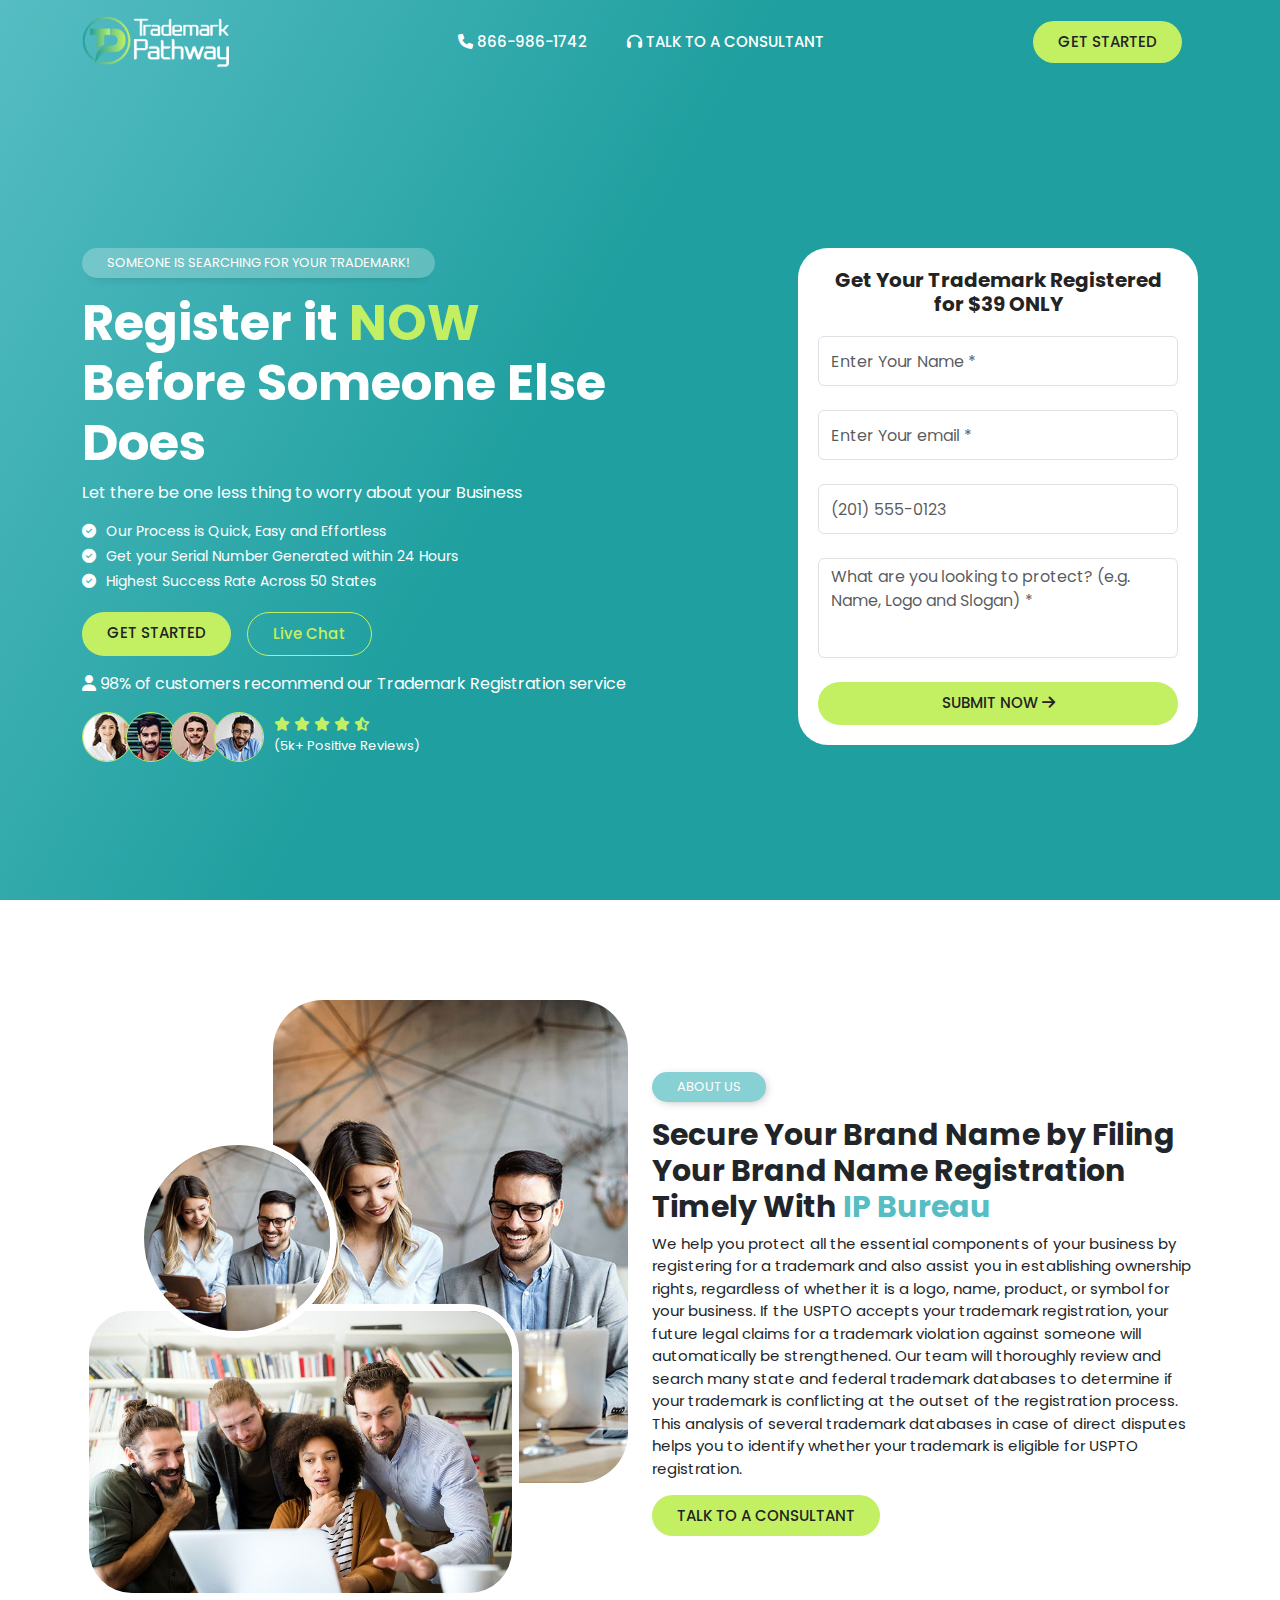
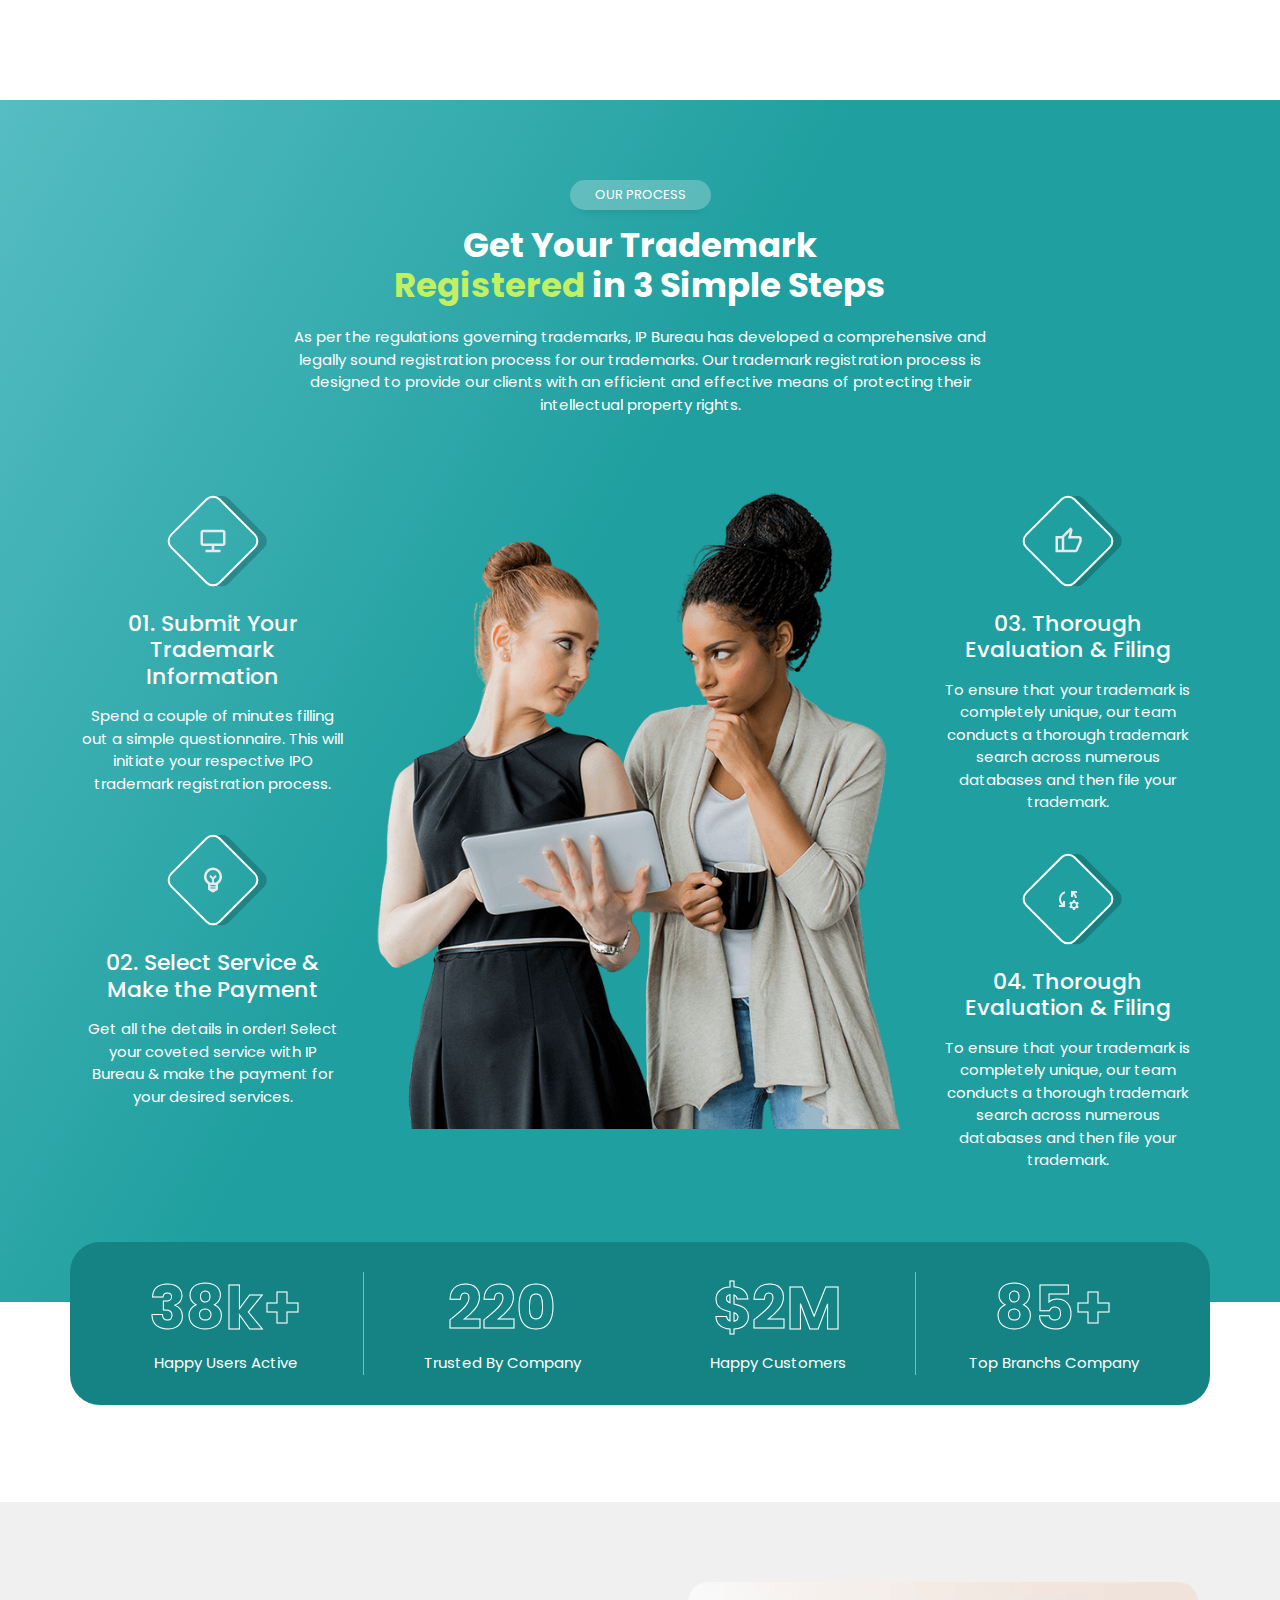
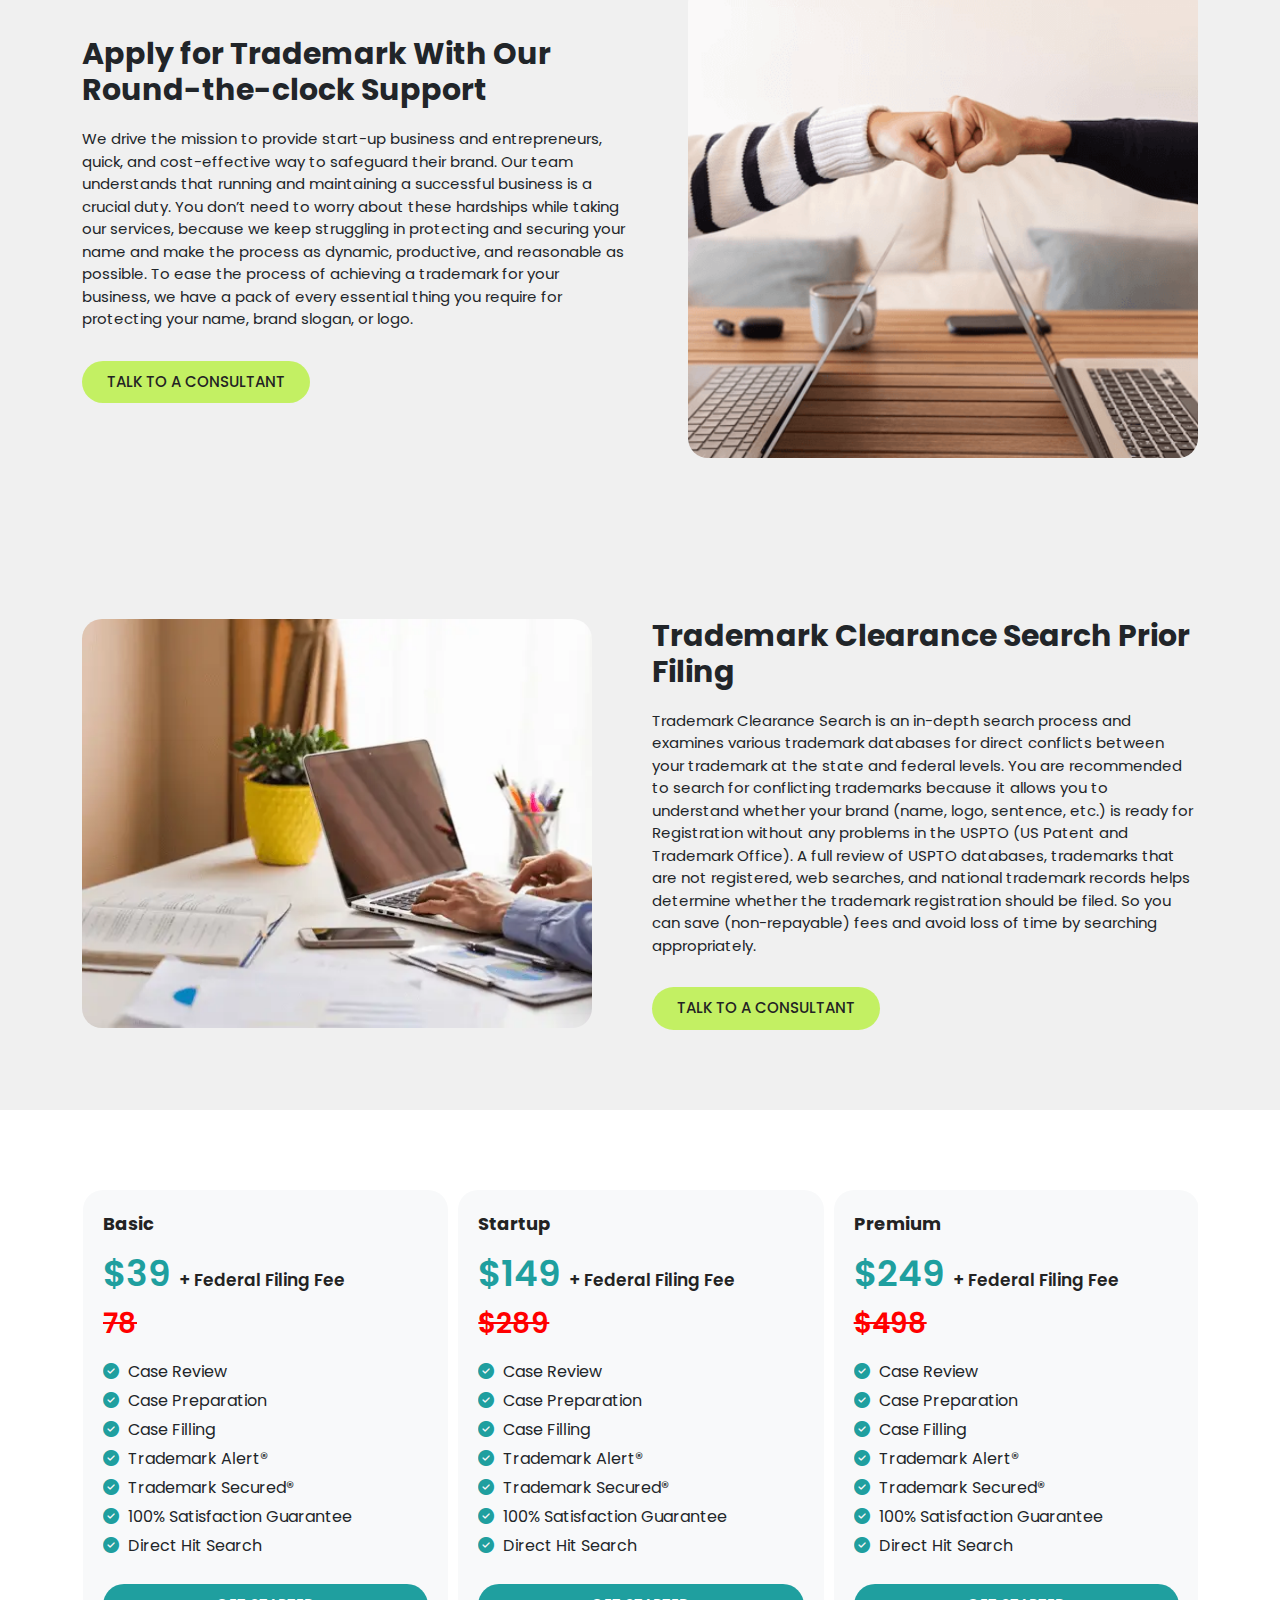
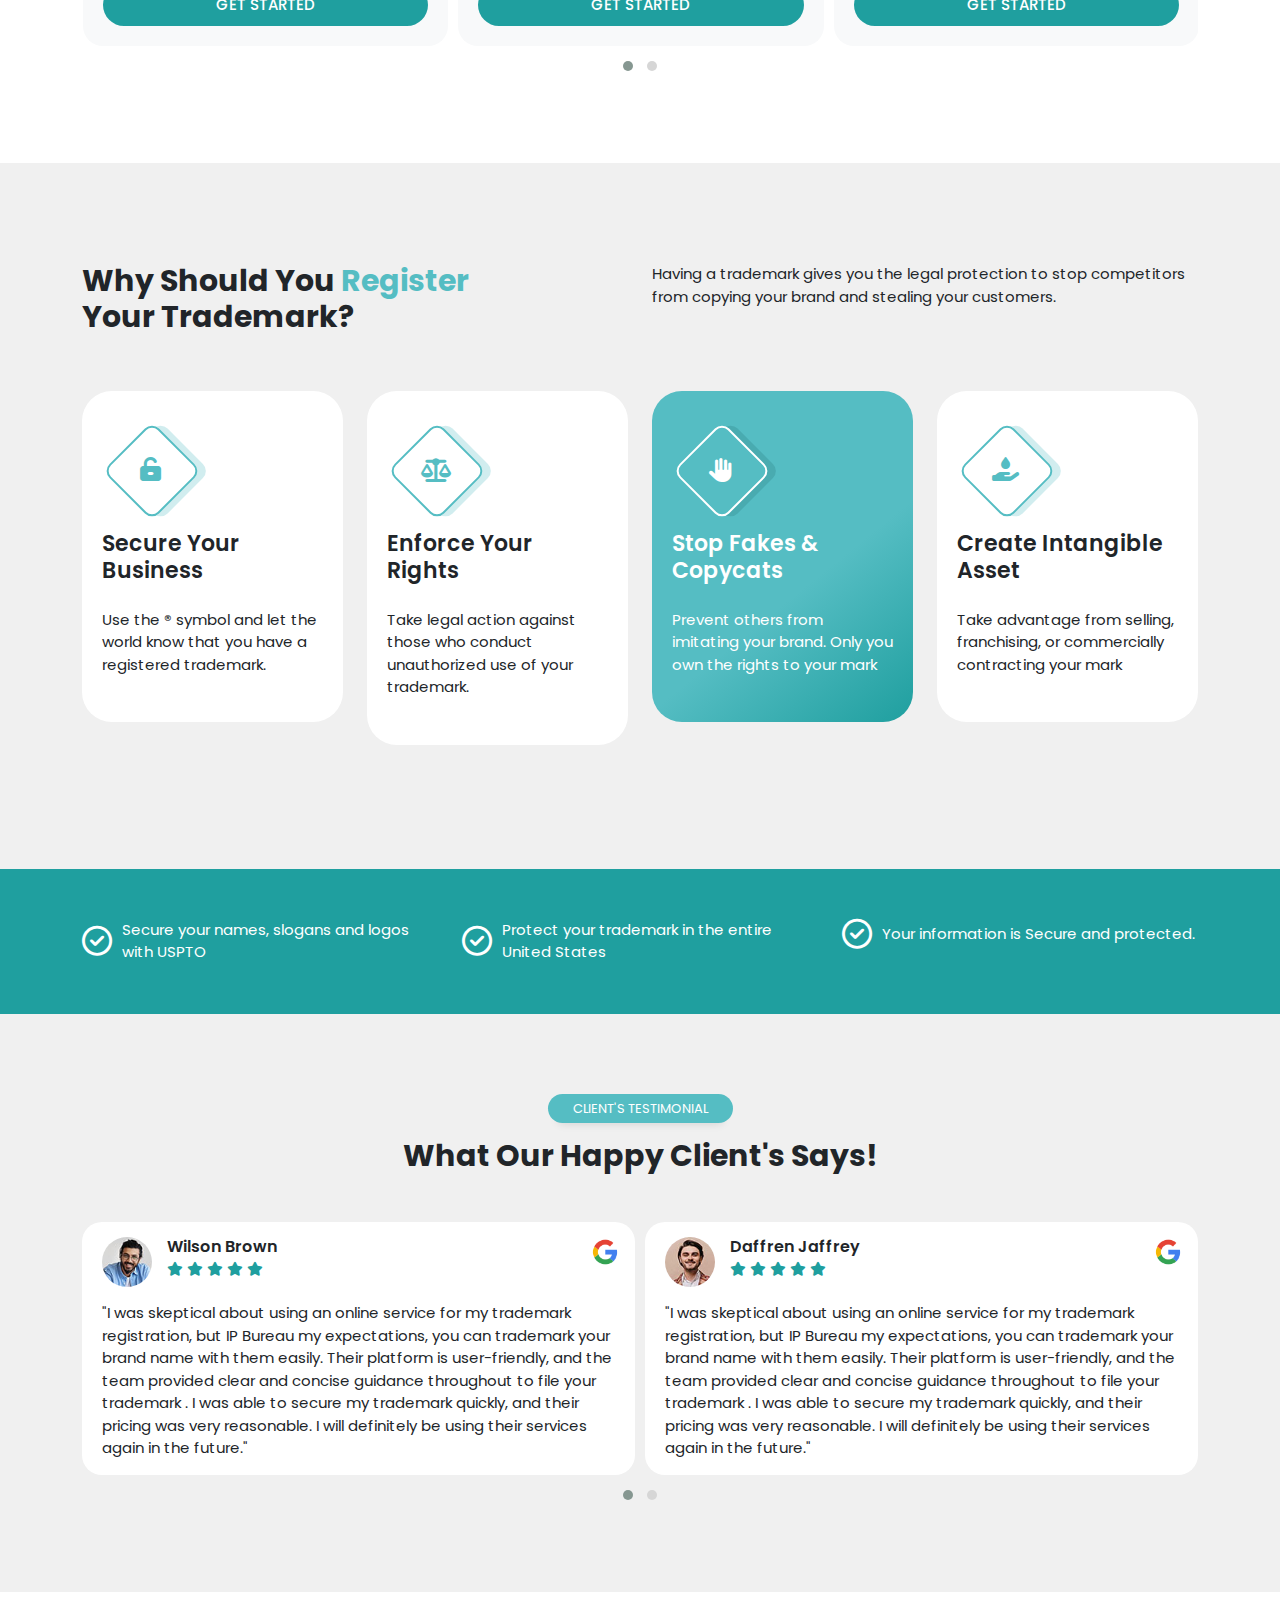
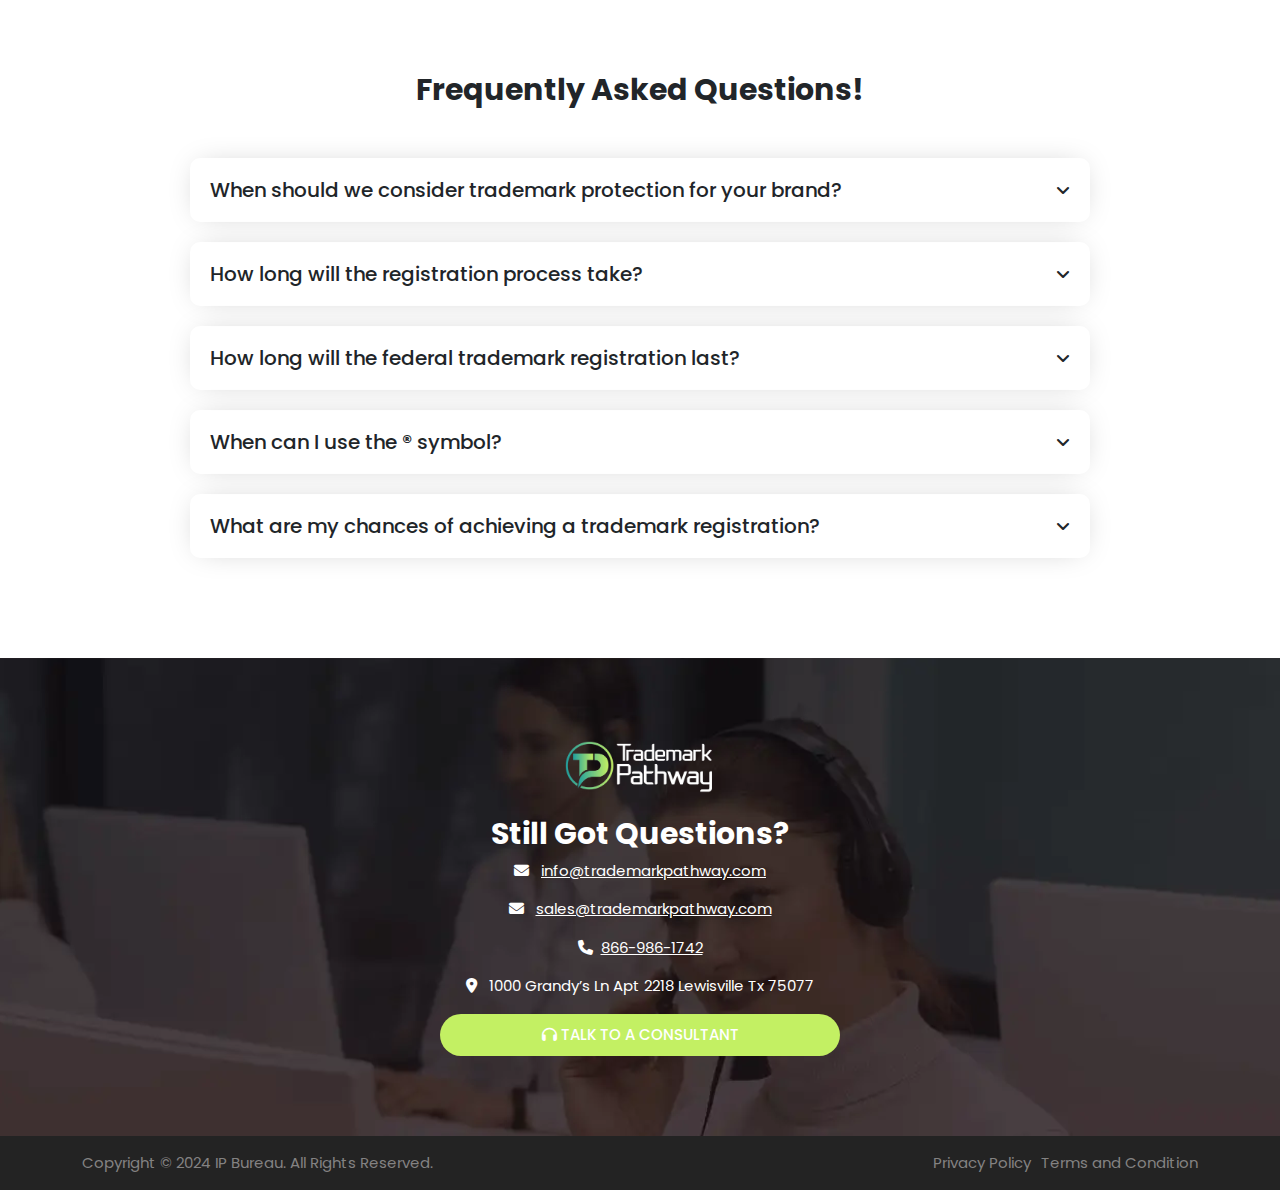
<file: index.html>
<!DOCTYPE html>
<html lang="en">

<head>
    <meta charset="UTF-8">
    <meta name="viewport" content="width=device-width, initial-scale=1.0">
    <title>Document</title>

    <!-- OWL CAROUSEL -->
    <link rel="stylesheet"
        href="https://cdnjs.cloudflare.com/ajax/libs/OwlCarousel2/2.3.4/assets/owl.carousel.min.css" />
    <link rel="stylesheet"
        href="https://cdnjs.cloudflare.com/ajax/libs/OwlCarousel2/2.3.4/assets/owl.theme.default.css" />


    <!-- FONTAWESOME icon CSS -->
    <link rel="stylesheet" href="https://cdnjs.cloudflare.com/ajax/libs/font-awesome/6.6.0/css/all.min.css" />

    <!-- BOOTSTRAP CDN -->
    <link rel="stylesheet" href="https://cdnjs.cloudflare.com/ajax/libs/bootstrap/5.0.1/css/bootstrap.min.css" />

    <!-- CUSTOM CSS -->
    <link rel="stylesheet" href="assets/css/style.css">

</head>

<body>


    <!-- MODAL  -->
    <div class="modal fade topModal" id="modal">
        <div class="modal-dialog modal-dialog-lg modal-dialog-centered">
            <div class="modal-content">
                <div class="modal-header">
                    <h3>Activate your Trademark Registration</h3>
                    <div class="off">
                        <h4>Register And get 50% Off</h4>
                    </div>
                    <button class="btn-close" data-bs-dismiss="modal"></button>
                </div>
                <div class="modal-body">
                    <div class="trade-mark-form">
                        <form action="">
                            <div class="form-group mb-3">
                                <input type="text" class="form-control shadow-none" placeholder="Enter Your Name *">
                            </div>
                            <div class="form-group mb-3">
                                <input type="email" class="form-control shadow-none" placeholder="Enter Your email *">
                            </div>
                            <div class="form-group mb-3">
                                <input type="number" class="form-control shadow-none" placeholder="(201) 555-0123">
                            </div>

                            <div class="form-group">
                                <textarea name="description" type="text" class="form-control shadow-none"
                                    placeholder="What are you looking to protect? (e.g. Name, Logo and Slogan) *"
                                    style="min-height: 100px; resize: none"></textarea>
                            </div>

                            <div class="mt-4 d-grid">
                                <button class="m-btn d-block  text-uppercase">Submit Now <i
                                        class="fa-solid fa-arrow-right"></i></button>
                            </div>

                        </form>
                    </div>
                </div>


            </div>
        </div>
    </div>
    <!-- MODAL END -->


    <div class="wrapper">
        <!-- HEADER SECTION START -->
        <header class="header">
            <nav class="navbar navbar-expand-lg">
                <div class="container">
                    <a href="#" class="navbar-brand">
                        <img src="assets/imgs/logo.png" alt="">
                    </a>


                    <div class="nav-links  mx-auto " id="navs">

                        <button class="nav-close d-block d-lg-none" id="navClose"><i
                                class="fa-solid fa-xmark"></i></button>

                        <ul class="navbar-nav">
                            <li>
                                <a href="tel:866-986-1742"><i class="fa-solid fa-phone"></i> 866-986-1742 </a>
                            </li>
                            <li>
                                <a href="#"><i class="fa-solid fa-headphones"></i> Talk To A Consultant</a>
                            </li>

                        </ul>
                    </div>

                    <div class="nav-right me-3">
                        <button data-bs-target="#modal" data-bs-toggle="modal" class="m-btn">Get Started</button>
                    </div>

                    <div class="d-block d-lg-none">
                        <button class="nav-toggle" id="navOpener"><i class="fa-solid fa-bars"></i></button>
                    </div>

                </div>
            </nav>
        </header>
        <!-- HEADER SECTION END -->


        <!-- HERO SECTION START -->
        <section class="hero">
            <div class="container">
                <div class="row ">
                    <div class="col-lg-6">
                        <div class="hero-text">
                            <span class="label">Someone is Searching for Your Trademark!</span>
                            <h1>Register it <span>NOW</span> Before Someone Else Does</h1>
                            <p>Let there be one less thing to worry about your Business</p>

                            <ul>
                                <li>
                                    <i class="fas fa-check-circle" aria-hidden="true"></i>Our Process is Quick,
                                    Easy and Effortless
                                </li>
                                <li>
                                    <i class="fas fa-check-circle" aria-hidden="true"></i>Get your Serial Number
                                    Generated within 24 Hours
                                </li>
                                <li>
                                    <i class="fas fa-check-circle" aria-hidden="true"></i>Highest Success Rate
                                    Across 50 States
                                </li>
                            </ul>

                            <!-- <form action="" class="newsLetter">
                                <div class="input-wrap">
                                    <input type="text" placeholder="Email Address...">
                                    <button class="m-btn">Get Started</button>
                                </div>
                            </form> -->
                            <div class="d-flex mb-3 gap-3 flex-wrap">
                                <a href="form.html" class="m-btn d-inline-block">Get Started</a>
                                <a href="#" class="m-btn d-inline-block btn-outline text-capitalize">Live Chat</a>
                            </div>

                            <p><i class="fa-solid fa-user "></i> 98% of customers recommend our Trademark
                                Registration service
                            </p>

                            <div class="h-reviews d-flex ">
                                <div class="user-review">
                                    <img src="assets/imgs/img8.jpg" alt="">
                                    <img src="assets/imgs/img9.jpg" alt="">
                                    <img src="assets/imgs/img10.jpg" alt="">
                                    <img src="assets/imgs/img11.jpg" alt="">
                                </div>
                                <div class="review-star ">
                                    <div class="stars">
                                        <span><i class="fa-solid fa-star"></i></span>
                                        <span><i class="fa-solid fa-star"></i></span>
                                        <span><i class="fa-solid fa-star"></i></span>
                                        <span><i class="fa-solid fa-star"></i></span>
                                        <i class="fa-solid fa-star-half-stroke"></i>
                                    </div>
                                    <p>(5k+ Positive Reviews)</p>
                                </div>
                            </div>


                        </div>
                    </div>

                    <div class="col-lg-6">
                        <div class="trade-mark-form  ms-lg-auto ">
                            <h4>Get Your Trademark Registered for $39 ONLY</h4>
                            <form action="">
                                <div class="form-group mb-4">
                                    <input type="text" class="form-control shadow-none" placeholder="Enter Your Name *">
                                </div>
                                <div class="form-group mb-4">
                                    <input type="email" class="form-control shadow-none"
                                        placeholder="Enter Your email *">
                                </div>
                                <div class="form-group mb-4">
                                    <input type="number" class="form-control shadow-none" placeholder="(201) 555-0123">
                                </div>

                                <div class="form-group">
                                    <textarea name="description" type="text" class="form-control shadow-none"
                                        placeholder="What are you looking to protect? (e.g. Name, Logo and Slogan) *"
                                        style="min-height: 100px; resize: none"></textarea>
                                </div>

                                <div class="mt-4 d-grid">
                                    <button class="m-btn d-block  text-uppercase">Submit Now <i
                                            class="fa-solid fa-arrow-right"></i></button>
                                </div>

                            </form>
                        </div>
                    </div>


                    <!-- <div class="col-lg-6 col-md-8 col-10 mx-auto">
                        <div class="hero-img">
                            <div class="chart-img">
                                <img src="assets/imgs/chart.png" alt="">
                            </div>
                            <img src="assets/imgs/hero-img.png" width="100%" alt="">

                            <div class="happy-client awards d-flex align-items-center">
                                <div class="user">
                                    <i class="fa-solid fa-award"></i>
                                </div>
                                <div class="clien-text">
                                    <h6>1500+</h6>
                                    <span>Happy Client</span>
                                </div>
                            </div>


                            <div class="awards text-center">
                                <div class="user">
                                    <i class="fa-solid fa-award"></i>
                                </div>
                                <h6>8+ Global </h6>
                                <span>AWARD ACHIEVED</span>
                            </div>

                        </div>
                    </div> -->
                </div>
            </div>
        </section>
        <!-- HERO SECTION START -->

        <!-- ABOUT SECTION START -->
        <section class="about">
            <div class="container">
                <div class="row align-items-center">
                    <div class="col-lg-6  mb-lg-0 mb-sm-5 pb-sm-0">
                        <div class="about-imges ">
                            <img src="assets/imgs/about1.jpg" class="img-1" alt="">
                            <img src="assets/imgs/about2.jpg" class="img-2" alt="">

                            <div class="about-video">
                                <img src="assets/imgs/about1.jpg" class="img-3" alt="">
                            </div>

                        </div>
                    </div>


                    <div class="col-lg-6 ">
                        <div class="about-text">
                            <span class="label">About Us</span>
                            <h2>Secure Your Brand Name by Filing Your Brand Name Registration Timely With <span>IP
                                    Bureau</span></h2>
                            <p>We help you protect all the essential components of your business by registering for a
                                trademark and also assist you in establishing ownership rights, regardless of whether it
                                is a logo, name, product, or symbol for your business. If the USPTO accepts your
                                trademark registration, your future legal claims for a trademark violation against
                                someone will automatically be strengthened. Our team will thoroughly review and search
                                many state and federal trademark databases to determine if your trademark is conflicting
                                at the outset of the registration process. This analysis of several trademark databases
                                in case of direct disputes helps you to identify whether your trademark is eligible for
                                USPTO registration.</p>

                            <div class="mt-4">
                                <a href="#" class="m-btn">Talk To A Consultant</a>
                            </div>

                        </div>
                    </div>

                </div>
            </div>
        </section>
        <!-- ABOUT SECTION END -->


        <!-- OUR PROCESS SECTIONS START -->
        <section class="process-section position-relative">
            <div class="container position-relative">
                <div class="section-header text-center">

                    <span class="label">Our Process
                    </span>
                    <h2>Get Your Trademark <span>Registered</span> in 3 Simple Steps</h2>
                    <p>As per the regulations governing trademarks, IP Bureau has developed a comprehensive and legally
                        sound registration process for our trademarks. Our trademark registration process is designed to
                        provide our clients with an efficient and effective means of protecting their intellectual
                        property rights.</p>
                </div>


                <div class="row align-items-start">
                    <div class="col-lg-3">
                        <div class="process text-center ">
                            <div class="process-icon">
                                <svg xmlns="http://www.w3.org/2000/svg" viewBox="0 -960 960 960" fill="#e8eaed">
                                    <path
                                        d="M240-120v-80h200v-120H160q-33 0-56.5-23.5T80-400v-360q0-33 23.5-56.5T160-840h640q33 0 56.5 23.5T880-760v360q0 33-23.5 56.5T800-320H520v120h200v80H240Zm-80-280h640v-360H160v360Zm0 0v-360 360Z" />
                                </svg>
                            </div>
                            <h4>01. Submit Your Trademark Information</h4>
                            <p>Spend a couple of minutes filling out a simple questionnaire. This will initiate your
                                respective IPO trademark registration process.</p>
                        </div>

                        <div class="process text-center ">
                            <div class="process-icon">
                                <svg xmlns="http://www.w3.org/2000/svg" viewBox="0 -960 960 960" fill="#e8eaed">
                                    <path
                                        d="M480-80q-26 0-47-12.5T400-126q-33 0-56.5-23.5T320-206v-142q-59-39-94.5-103T190-590q0-121 84.5-205.5T480-880q121 0 205.5 84.5T770-590q0 77-35.5 140T640-348v142q0 33-23.5 56.5T560-126q-12 21-33 33.5T480-80Zm-80-126h160v-36H400v36Zm0-76h160v-38H400v38Zm-8-118h58v-108l-88-88 42-42 76 76 76-76 42 42-88 88v108h58q54-26 88-76.5T690-590q0-88-61-149t-149-61q-88 0-149 61t-61 149q0 63 34 113.5t88 76.5Zm88-162Zm0-38Z" />
                                </svg>
                            </div>
                            <h4>02. Select Service & Make the Payment</h4>
                            <p>Get all the details in order! Select your coveted service with IP Bureau & make the
                                payment for your desired services.</p>
                        </div>
                    </div>

                    <div class="col-lg-6 mb-4 mx-auto">
                        <div class="process-img">
                            <img src="assets/imgs/image15.png" width="100%" alt="">
                        </div>
                    </div>



                    <div class="col-lg-3  align-self-start">
                        <div class="process text-center ">
                            <div class="process-icon">
                                <svg xmlns="http://www.w3.org/2000/svg" viewBox="0 -960 960 960" fill="#e8eaed">
                                    <path
                                        d="M720-120H280v-520l280-280 50 50q7 7 11.5 19t4.5 23v14l-44 174h258q32 0 56 24t24 56v80q0 7-2 15t-4 15L794-168q-9 20-30 34t-44 14Zm-360-80h360l120-280v-80H480l54-220-174 174v406Zm0-406v406-406Zm-80-34v80H160v360h120v80H80v-520h200Z" />
                                </svg>
                            </div>
                            <h4>03. Thorough Evaluation & Filing</h4>
                            <p>To ensure that your trademark is completely unique, our team conducts a thorough
                                trademark search across numerous databases and then file your trademark.</p>
                        </div>

                        <div class="process text-center ">
                            <div class="process-icon">
                                <svg xmlns="http://www.w3.org/2000/svg" height="24px" viewBox="0 -960 960 960"
                                    width="24px" fill="#e8eaed">
                                    <path
                                        d="M120-160v-80h110l-16-14q-52-46-73-105t-21-119q0-111 66.5-197.5T360-790v84q-72 26-116 88.5T200-478q0 45 17 87.5t53 78.5l10 10v-98h80v240H120Zm717-360h-81q-5-35-21.5-67T690-648l-10-10v98h-80v-240h240v80H730l16 14q41 42 63 89t28 97ZM680-40l-12-60q-12-5-22.5-10.5T624-124l-58 18-40-68 46-40q-2-14-2-26t2-26l-46-40 40-68 58 18q11-8 21.5-13.5T668-380l12-60h80l12 60q12 5 22.5 11t21.5 15l58-20 40 70-46 40q2 12 2 25t-2 25l46 40-40 68-58-18q-11 8-21.5 13.5T772-100l-12 60h-80Zm40-120q33 0 56.5-23.5T800-240q0-33-23.5-56.5T720-320q-33 0-56.5 23.5T640-240q0 33 23.5 56.5T720-160Z" />
                                </svg>
                            </div>
                            <h4>04. Thorough Evaluation & Filing</h4>
                            <p>To ensure that your trademark is completely unique, our team conducts a thorough
                                trademark search across numerous databases and then file your trademark.</p>
                        </div>
                    </div>
                </div>


                <div class="process-count-wrap">
                    <div class="row">

                        <div class="col-lg-3 col-6 p-0 mb-4 mb-lg-0">
                            <div class="process-count">
                                <h2>38k+</h2>
                                <p>Happy Users Active</p>
                            </div>
                        </div>

                        <div class="col-lg-3 col-6 p-0 mb-4 mb-lg-0">
                            <div class="process-count border-end-0 border-lg-end">
                                <h2>220</h2>
                                <p>Trusted By Company
                                </p>
                            </div>
                        </div>

                        <div class="col-lg-3 col-6 p-0  mb-lg-0">
                            <div class="process-count">
                                <h2>$2M</h2>
                                <p>Happy Customers</p>
                            </div>
                        </div>

                        <div class="col-lg-3 col-6 p-0  mb-lg-0">
                            <div class="process-count border-0">
                                <h2>85+</h2>
                                <p>Top Branchs Company</p>
                            </div>
                        </div>

                    </div>
                </div>

            </div>
        </section>
        <!-- OUR PROCESS SECTIONS END -->



        <!-- APPLY SECTION START -->
        <section class="apply-section">
            <div class="container">
                <div class="row align-items-center">
                    <div class="col-lg-6 ">
                        <div class="apply-text mb-5 mb-lg-0">
                            <h2>Apply for Trademark With Our Round-the-clock Support</h2>
                            <p>We drive the mission to provide start-up business and entrepreneurs, quick, and
                                cost-effective way to safeguard their brand. Our team understands that running and
                                maintaining a successful business is a crucial duty. You don’t need to worry about these
                                hardships while taking our services, because we keep struggling in protecting and
                                securing your name and make the process as dynamic, productive, and reasonable as
                                possible. To ease the process of achieving a trademark for your business, we have a pack
                                of every essential thing you require for protecting your name, brand slogan, or logo.
                            </p>
                            <div class="">
                                <a href="#" class="m-btn d-inline-block">Talk To A Consultant</a>
                            </div>
                        </div>
                    </div>

                    <div class="col-lg-6 ps-lg-5">
                        <div class="apply-img">
                            <img src="assets/imgs/tr-2.webp" width="100%" alt="">
                        </div>
                    </div>

                </div>
            </div>
        </section>
        <!-- APPLY SECTION END -->


        <!-- APPLY SECTION START -->
        <section class="apply-section">
            <div class="container">
                <div class="row align-items-center">
                    <div class="col-lg-6 mb-5 mb-lg-0 pe-lg-5">
                        <div class="apply-img">
                            <img src="assets/imgs/tr-3.webp" width="100%" alt="">
                        </div>
                    </div>


                    <div class="col-lg-6 ">
                        <div class="apply-text">
                            <h2>Trademark Clearance Search Prior Filing
                            </h2>
                            <p>Trademark Clearance Search is an in-depth search process and examines various trademark
                                databases for direct conflicts between your trademark at the state and federal levels.
                                You are recommended to search for conflicting trademarks because it allows you to
                                understand whether your brand (name, logo, sentence, etc.) is ready for Registration
                                without any problems in the USPTO (US Patent and Trademark Office). A full review of
                                USPTO databases, trademarks that are not registered, web searches, and national
                                trademark records helps determine whether the trademark registration should be filed. So
                                you can save (non-repayable) fees and avoid loss of time by searching appropriately.</p>
                            <div class="">
                                <a href="#" class="m-btn d-inline-block">Talk To A Consultant</a>
                            </div>
                        </div>
                    </div>


                </div>
            </div>
        </section>
        <!-- APPLY SECTION END -->

        <!-- PRICE SECTION START -->

        <section class="price-section">
            <div class="container">
                <div class="price-slider owl-carousel owl-theme">

                    <div class="price-card">
                        <small>Basic</small>
                        <h2>
                            $39
                            <small>+ Federal Filing Fee</small>
                        </h2>

                        <strike>78</strike>

                        <ul>
                            <li><i class="fa-solid fa-circle-check"></i> Case Review</li>
                            <li><i class="fa-solid fa-circle-check"></i> Case Preparation</li>
                            <li><i class="fa-solid fa-circle-check"></i> Case Filling</li>
                            <li><i class="fa-solid fa-circle-check"></i> Trademark Alert®</li>
                            <li><i class="fa-solid fa-circle-check"></i> Trademark Secured®</li>
                            <li><i class="fa-solid fa-circle-check"></i> 100% Satisfaction Guarantee</li>
                            <li><i class="fa-solid fa-circle-check"></i> Direct Hit Search</li>
                            <li><i class="fa-solid fa-circle-check"></i> Refusal Risk Meter®</li>
                        </ul>

                        <div class="d-grid mt-4">
                            <a href="#" class=" d-block m-btn">Get Started</a>
                        </div>

                    </div>

                    <div class="price-card">
                        <small>Startup</small>
                        <h2>
                            $149
                            <small>+ Federal Filing Fee</small>
                        </h2>

                        <strike>$289</strike>

                        <ul>
                            <li><i class="fa-solid fa-circle-check"></i> Case Review</li>
                            <li><i class="fa-solid fa-circle-check"></i> Case Preparation</li>
                            <li><i class="fa-solid fa-circle-check"></i> Case Filling</li>
                            <li><i class="fa-solid fa-circle-check"></i> Trademark Alert®</li>
                            <li><i class="fa-solid fa-circle-check"></i> Trademark Secured®</li>
                            <li><i class="fa-solid fa-circle-check"></i> 100% Satisfaction Guarantee</li>
                            <li><i class="fa-solid fa-circle-check"></i> Direct Hit Search</li>
                            <li><i class="fa-solid fa-circle-check"></i> Refusal Risk Meter®</li>
                        </ul>

                        <div class="d-grid mt-4">
                            <a href="#" class=" d-block m-btn">Get Started</a>
                        </div>

                    </div>

                    <div class="price-card">
                        <small>Premium</small>
                        <h2>
                            $249
                            <small>+ Federal Filing Fee</small>
                        </h2>

                        <strike>$498</strike>

                        <ul>
                            <li><i class="fa-solid fa-circle-check"></i> Case Review</li>
                            <li><i class="fa-solid fa-circle-check"></i> Case Preparation</li>
                            <li><i class="fa-solid fa-circle-check"></i> Case Filling</li>
                            <li><i class="fa-solid fa-circle-check"></i> Trademark Alert®</li>
                            <li><i class="fa-solid fa-circle-check"></i> Trademark Secured®</li>
                            <li><i class="fa-solid fa-circle-check"></i> 100% Satisfaction Guarantee</li>
                            <li><i class="fa-solid fa-circle-check"></i> Direct Hit Search</li>
                            <li><i class="fa-solid fa-circle-check"></i> Refusal Risk Meter®</li>
                            <li><i class="fa-solid fa-circle-check"></i> Cease &amp; Desist Letter ($35 Value)</li>
                            <li><i class="fa-solid fa-circle-check"></i> Complete Documentation Digital File</li>
                            <li><i class="fa-solid fa-circle-check"></i> 24-Hours Expedited Processing</li>
                        </ul>



                        <div class="d-grid mt-4">
                            <a href="#" class=" d-block m-btn">Get Started</a>
                        </div>

                    </div>

                    <div class="price-card">
                        <small>Corporate</small>
                        <h2>
                            $449
                            <small>+ Federal Filing Fee</small>
                        </h2>

                        <strike>$998</strike>



                        <ul>
                            <li><i class="fa-solid fa-circle-check"></i> Case Review</li>
                            <li><i class="fa-solid fa-circle-check"></i> Case Preparation</li>
                            <li><i class="fa-solid fa-circle-check"></i> Case Filling</li>
                            <li><i class="fa-solid fa-circle-check"></i> Trademark Alert®</li>
                            <li><i class="fa-solid fa-circle-check"></i> Trademark Secured®</li>
                            <li><i class="fa-solid fa-circle-check"></i> 100% Satisfaction Guarantee</li>
                            <li><i class="fa-solid fa-circle-check"></i> Direct Hit Search</li>
                            <li><i class="fa-solid fa-circle-check"></i> Refusal Risk Meter®</li>
                            <li><i class="fa-solid fa-circle-check"></i> Cease &amp; Desist Letter ($35 Value)</li>
                            <li><i class="fa-solid fa-circle-check"></i> Complete Documentation Digital File</li>
                            <li><i class="fa-solid fa-circle-check"></i> 24-Hours Expedited Processing</li>
                            <li><i class="fa-solid fa-circle-check"></i> Dedicated Case Manager</li>
                            <li><i class="fa-solid fa-circle-check"></i> Comprehensive Trademark Search Report (Federal
                                &amp; State)</li>
                            <li><i class="fa-solid fa-circle-check"></i> Trademark Monitoring
                                (1 Year - $175 Value)</li>
                        </ul>



                        <div class="d-grid mt-4">
                            <a href="#" class=" d-block m-btn">Get Started</a>
                        </div>

                    </div>


                </div>
            </div>
        </section>

        <!-- PRICE SECTION END -->


        <!-- WHY SECTION START -->
        <section class="why-section">
            <div class="container">

                <div class="row mb-5">
                    <div class="col-xl-5 col-lg-6">
                        <h2>Why Should You <span>Register</span> Your Trademark?</h2>
                    </div>
                    <div class="col-lg-6 ms-auto">

                        <p>Having a trademark gives you the legal protection to stop competitors from copying your brand
                            and stealing your customers.</p>
                    </div>
                </div>


                <div class="row">

                    <div class="col-lg-3 col-sm-6 mb-4">
                        <div class="why-card">
                            <div class="icon">
                                <i class="fa-solid fa-unlock-keyhole"></i>
                            </div>
                            <h4>Secure Your Business</h4>
                            <p>Use the ® symbol and let the world know that you have a registered trademark.</p>
                        </div>
                    </div>

                    <div class="col-lg-3 col-sm-6 mb-4">
                        <div class="why-card">
                            <div class="icon">
                                <i class="fa-solid fa-scale-balanced"></i>
                            </div>
                            <h4>Enforce Your Rights</h4>
                            <p>Take legal action against those who conduct unauthorized use of your trademark.</p>
                        </div>
                    </div>

                    <div class="col-lg-3 col-sm-6 mb-4">
                        <div class="why-card active">
                            <div class="icon">
                                <i class="fa-solid fa-hand"></i>
                            </div>
                            <h4>Stop Fakes & Copycats</h4>
                            <p>Prevent others from imitating your brand. Only you own the rights to your mark</p>
                        </div>
                    </div>

                    <div class="col-lg-3 col-sm-6 mb-4">
                        <div class="why-card ">
                            <div class="icon">
                                <i class="fa-solid fa-hand-holding-droplet"></i>
                            </div>
                            <h4>Create Intangible Asset</h4>
                            <p>Take advantage from selling, franchising, or commercially contracting your mark</p>
                        </div>
                    </div>


                </div>
            </div>
        </section>
        <!-- WHY SECTION END -->

        <!-- POINT SECTION START -->
        <section class="point-section">
            <div class="container">
                <div class="row">

                    <div class="col-md-4 mb-4 mb-md-0">
                        <div class="point-text d-flex align-items-center">
                            <i class="fa-regular fa-circle-check"></i>
                            <p class="mb-0">Secure your names, slogans and logos with USPTO</p>
                        </div>
                    </div>
                    <div class="col-md-4 mb-4 mb-md-0">
                        <div class="point-text d-flex align-items-center">
                            <i class="fa-regular fa-circle-check"></i>
                            <p class="mb-0">Protect your trademark in the entire United States</p>
                        </div>
                    </div>
                    <div class="col-md-4 mb-4 mb-md-0">
                        <div class="point-text d-flex align-items-center">
                            <i class="fa-regular fa-circle-check"></i>
                            <p class="mb-0">Your information is Secure and protected.</p>
                        </div>
                    </div>


                </div>
            </div>
        </section>
        <!-- POINT SECTION END -->


        <!-- TESTIMONIAL SECTION START -->
        <section class="testimonials">
            <div class="container">
                <div class="row">
                    <div class="col-12">
                        <div class="testi-text text-center mb-5">
                            <span class="label">CLIENT'S TESTIMONIAL</span>
                            <h2>What Our Happy <span>Client's</span> Says!</h2>
                        </div>
                    </div>

                    <div class="col-12">
                        <div class="clients">

                            <div class="test-slider owl-carousel owl-theme">


                                <div class="client">
                                    <div class="review-from">
                                        <img src="assets/imgs/google.png" alt="">
                                    </div>
                                    <div class="d-flex ">

                                        <div class="img">
                                            <img src="assets/imgs/img11.jpg" alt="">
                                        </div>
                                        <div class="user-name">
                                            <h5>Wilson Brown</h5>
                                            <div class="stars">
                                                <i class="fa-solid fa-star"></i>
                                                <i class="fa-solid fa-star"></i>
                                                <i class="fa-solid fa-star"></i>
                                                <i class="fa-solid fa-star"></i>
                                                <i class="fa-solid fa-star"></i>

                                            </div>
                                        </div>
                                    </div>

                                    <div class="text">
                                        <p>
                                            "I was skeptical about using an online service for my
                                            trademark registration, but IP Bureau my
                                            expectations, you can trademark your brand name with them
                                            easily. Their platform is user-friendly, and the team
                                            provided clear and concise guidance throughout to file your
                                            trademark . I was able to secure my trademark quickly, and
                                            their pricing was very reasonable. I will definitely be
                                            using their services again in the future."
                                        </p>
                                    </div>
                                </div>
                                <div class="client">
                                    <div class="review-from">
                                        <img src="assets/imgs/google.png" alt="">
                                    </div>
                                    <div class="d-flex ">

                                        <div class="img">
                                            <img src="assets/imgs/img10.jpg" alt="">
                                        </div>
                                        <div class="user-name">
                                            <h5>Daffren Jaffrey</h5>
                                            <div class="stars">
                                                <i class="fa-solid fa-star"></i>
                                                <i class="fa-solid fa-star"></i>
                                                <i class="fa-solid fa-star"></i>
                                                <i class="fa-solid fa-star"></i>
                                                <i class="fa-solid fa-star"></i>

                                            </div>
                                        </div>
                                    </div>

                                    <div class="text">
                                        <p>
                                            "I was skeptical about using an online service for my
                                            trademark registration, but IP Bureau my
                                            expectations, you can trademark your brand name with them
                                            easily. Their platform is user-friendly, and the team
                                            provided clear and concise guidance throughout to file your
                                            trademark . I was able to secure my trademark quickly, and
                                            their pricing was very reasonable. I will definitely be
                                            using their services again in the future."
                                        </p>
                                    </div>
                                </div>
                                <div class="client">
                                    <div class="review-from">
                                        <img src="assets/imgs/google.png" alt="">
                                    </div>
                                    <div class="d-flex ">

                                        <div class="img">
                                            <img src="assets/imgs/img8.jpg" alt="">
                                        </div>
                                        <div class="user-name">
                                            <h5>Alexa White</h5>
                                            <div class="stars">
                                                <i class="fa-solid fa-star"></i>
                                                <i class="fa-solid fa-star"></i>
                                                <i class="fa-solid fa-star"></i>
                                                <i class="fa-solid fa-star"></i>
                                                <i class="fa-solid fa-star"></i>

                                            </div>
                                        </div>
                                    </div>

                                    <div class="text">
                                        <p>
                                            "I was skeptical about using an online service for my
                                            trademark registration, but IP Bureau my
                                            expectations, you can trademark your brand name with them
                                            easily. Their platform is user-friendly, and the team
                                            provided clear and concise guidance throughout to file your
                                            trademark . I was able to secure my trademark quickly, and
                                            their pricing was very reasonable. I will definitely be
                                            using their services again in the future."
                                        </p>
                                    </div>
                                </div>
                                <div class="client">
                                    <div class="review-from">
                                        <img src="assets/imgs/google.png" alt="">
                                    </div>
                                    <div class="d-flex ">

                                        <div class="img">
                                            <img src="assets/imgs/img9.jpg" alt="">
                                        </div>
                                        <div class="user-name">
                                            <h5>Json Brody</h5>
                                            <div class="stars">
                                                <i class="fa-solid fa-star"></i>
                                                <i class="fa-solid fa-star"></i>
                                                <i class="fa-solid fa-star"></i>
                                                <i class="fa-solid fa-star"></i>
                                                <i class="fa-solid fa-star"></i>

                                            </div>
                                        </div>
                                    </div>

                                    <div class="text">
                                        <p>
                                            "I was skeptical about using an online service for my
                                            trademark registration, but IP Bureau my
                                            expectations, you can trademark your brand name with them
                                            easily. Their platform is user-friendly, and the team
                                            provided clear and concise guidance throughout to file your
                                            trademark . I was able to secure my trademark quickly, and
                                            their pricing was very reasonable. I will definitely be
                                            using their services again in the future."
                                        </p>
                                    </div>
                                </div>

                            </div>




                        </div>
                    </div>
                </div>

            </div>
        </section>
        <!-- TESTIMONIAL SECTION END -->

        <!-- FAQ SECTION START -->
        <section class="faqs">
            <div class="container">
                <h2 class="text-center">Frequently Asked Questions!</h2>

                <div class="faq" data-bs-target="#q1" data-bs-toggle="collapse">
                    <div class="d-flex  align-items-center justify-content-between">
                        <h3 class="mb-0">When should we consider trademark protection for your brand?</h3>
                        <i class="fa-solid fa-angle-down"></i>
                    </div>

                    <div class="collapse" id="q1">
                        <p class="mt-3">Anybody introducing a new brand identity or planning on offering newly branded
                            services or products should take the necessary steps to protect their trademark.</p>
                    </div>
                </div>
                <div class="faq" data-bs-target="#q2" data-bs-toggle="collapse">
                    <div class="d-flex  align-items-center justify-content-between">
                        <h3 class="mb-0">How long will the registration process take?</h3>
                        <i class="fa-solid fa-angle-down"></i>
                    </div>

                    <div class="collapse" id="q2">
                        <p class="mt-3">The answer to this question will differ from agency to agency and based on
                            staffing changes and enhanced technologies at the United States Patent and Trademark Office.
                            If you’re asking us specifically, you can count on the entire application process to take
                            from 08 to 12 months.</p>
                    </div>
                </div>
                <div class="faq" data-bs-target="#q3" data-bs-toggle="collapse">
                    <div class="d-flex  align-items-center justify-content-between">
                        <h3 class="mb-0">How long will the federal trademark registration last?</h3>
                        <i class="fa-solid fa-angle-down"></i>
                    </div>

                    <div class="collapse" id="q3">
                        <p class="mt-3">It can take up to 10 years. Also, the registration can easily be renewed so long
                            as you have made sure to maintain an uninterrupted use of your trademark in interstate
                            commerce.</p>
                    </div>
                </div>
                <div class="faq" data-bs-target="#q4" data-bs-toggle="collapse">
                    <div class="d-flex  align-items-center justify-content-between">
                        <h3 class="mb-0">When can I use the ® symbol?</h3>
                        <i class="fa-solid fa-angle-down"></i>
                    </div>

                    <div class="collapse" id="q4">
                        <p class="mt-3">If you have a federally registered trademark, you will be able to use the ®
                            symbol. For every other mark, whether unregistered or registered, you will not be required
                            to add a designation. However, we always advise mark owners to attach the ‘SM’ or ‘TM’
                            symbol to tell the industry that your company name, logo, or symbol is proprietary to your
                            services or goods</p>
                    </div>
                </div>
                <div class="faq" data-bs-target="#q5" data-bs-toggle="collapse">
                    <div class="d-flex  align-items-center justify-content-between">
                        <h3 class="mb-0">What are my chances of achieving a trademark registration?</h3>
                        <i class="fa-solid fa-angle-down"></i>
                    </div>

                    <div class="collapse" id="q5">
                        <p class="mt-3">We always tell our clients that we aren’t ‘oddsmakers’. In other words, you get
                            exactly what you pay for. Our teams are skilled in improving the likelihood of your success.
                            They perform clearance to search for similar trademarks before sending out an application
                            and picking a highly distinctive mark.</p>
                    </div>
                </div>


            </div>
        </section>
        <!-- FAQ SECTION END -->

        <!-- FOOTER SECTION START -->
        <footer class="footer">
            <div class="container">
                <div class="row">
                    <div class="col-lg-5 mx-auto">
                        <div class="ft-content text-center">
                            <div class="logo">
                                <img src="assets/imgs/logo.png" alt="">
                            </div>
                            <h2>Still Got Questions?</h2>

                            <p>
                                <i class="fa-solid fa-envelope me-2"></i>
                                <a href="mailto:info@trademarkpathway.com">info@trademarkpathway.com</a>
                            </p>
                            <p>
                                <i class="fa-solid fa-envelope me-2"></i>
                                <a href="mailto:sales@trademarkpathway.com">sales@trademarkpathway.com</a>
                            </p>
                            <p><i class="fa-solid fa-phone me-2"></i><a href="tel:866-986-1742">866-986-1742</a></p>

                            <p><i class="fa-solid fa-location-dot me-2"></i> 1000 Grandy’s Ln Apt 2218
                                Lewisville Tx 75077</p>

                            <div class="d-grid">
                                <a href="#" class="m-btn"><i class="fa-solid fa-headphones"></i> Talk To A
                                    Consultant</a>
                            </div>
                        </div>
                    </div>

                </div>
                <!-- <div class="row">
                    <div class="col-lg-4 col-sm-6 mb-4 mb-lg-0">
                        <div class="ft-about">
                            <img src="assets/imgs/logo.png" alt="">
                            <p>Lorem ipsum dolor, sit amet consectetur adipisicing elit. Obcaecati saepe, ullam mollitia
                                eos voluptates ea odit sit, ex dolores nulla esse officiis tempore in fugit veritatis
                                eveniet beatae fugiat adipisci!</p>
                            <ul class="icons">
                                <li><a href="#"><i class="fa-brands fa-facebook-f"></i></a></li>
                                <li><a href="#"><i class="fa-brands fa-twitter"></i></a></li>
                                <li><a href="#"><i class="fa-brands fa-instagram"></i></a></li>
                                <li><a href="#"><i class="fa-brands fa-youtube"></i></a></li>
                                <li><a href="#"><i class="fa-brands fa-linkedin-in"></i></a></li>
                            </ul>
                        </div>
                    </div>

                    <div class="col-lg-2 col-sm-6 mb-4 mb-lg-0">
                        <h3>Useful Links</h3>

                        <ul>
                            <li><a href="#">Contact Us</a></li>
                            <li><a href="#">How its work</a></li>
                            <li><a href="#">Buy Coin</a></li>
                            <li><a href="#">Explore Now</a></li>
                            <li><a href="#">Terms & Condition</a></li>
                        </ul>
                    </div>

                    <div class="col-lg-3 col-sm-6 mb-4 mb-lg-0">
                        <h3>Our Community</h3>

                        <ul>
                            <li><a href="#">Contact Us</a></li>
                            <li><a href="#">How its work</a></li>
                            <li><a href="#">Buy Coin</a></li>
                            <li><a href="#">Explore Now</a></li>
                            <li><a href="#">Terms & Condition</a></li>
                        </ul>
                    </div>
                    <div class="col-lg-3 col-sm-6 mb-4 mb-lg-0">
                        <h3>Company Resources</h3>

                        <ul>
                            <li><a href="#">Contact Us</a></li>
                            <li><a href="#">How its work</a></li>
                            <li><a href="#">Buy Coin</a></li>
                            <li><a href="#">Explore Now</a></li>
                            <li><a href="#">Terms & Condition</a></li>
                        </ul>
                    </div>

                </div> -->


            </div>
            <div class="ft-bottom ">
                <div class="container">
                    <div class="d-flex flex-column flex-md-row align-items-center justify-content-between">


                        <p class="m-0 text-center text-md-start ">Copyright © 2024 IP Bureau. All Rights Reserved.
                        </p>

                        <ul class="list-unstyled d-flex align-items-center">
                            <li><a href="#">Privacy Policy</a></li>
                            <li><a href="#">Terms and Condition</a></li>
                        </ul>
                    </div>
                </div>
            </div>
        </footer>
        <!-- FOOTER SECTION END -->


    </div>

    <!-- JQUERY -->
    <script src="https://cdnjs.cloudflare.com/ajax/libs/jquery/3.7.1/jquery.min.js"></script>

    <!-- OWL CAROUSEL CDN -->
    <script src="https://cdnjs.cloudflare.com/ajax/libs/OwlCarousel2/2.3.4/owl.carousel.min.js"></script>
    <!-- BOOTSRAP CDN -->
    <script src="https://cdnjs.cloudflare.com/ajax/libs/bootstrap/5.0.1/js/bootstrap.bundle.min.js"></script>


    <script>

        // NAVBAR TOGGLER
        let navOpener = document.getElementById("navOpener");
        let navClose = document.getElementById("navClose");
        let navs = document.getElementById("navs");

        navOpener.addEventListener("click", function () {
            navs.classList.toggle("active");
        });
        navClose.addEventListener("click", function () {
            navs.classList.remove("active");
        });


        // PRICE CARD SLIDER
        $('.price-slider').owlCarousel({
            loop: true,
            margin: 10,
            autoplay: true,
            autoplayTimeout: 4000,
            autoplaySpeed: 1000,
            nav: false,
            responsive: {
                0: {
                    items: 1
                },
                768: {
                    items: 2
                },
                1200: {
                    items: 3
                }
            }
        })
        // TESTIMONIAL SLIDER
        $('.test-slider').owlCarousel({
            loop: true,
            margin: 10,
            autoplay: true,
            autoplayTimeout: 4000,
            autoplaySpeed: 1000,
            nav: false,
            responsive: {
                0: {
                    items: 1
                },
                768: {
                    items: 2
                },
                1200: {
                    items: 2
                }
            }
        })
    </script>

</body>

</html>
</file>
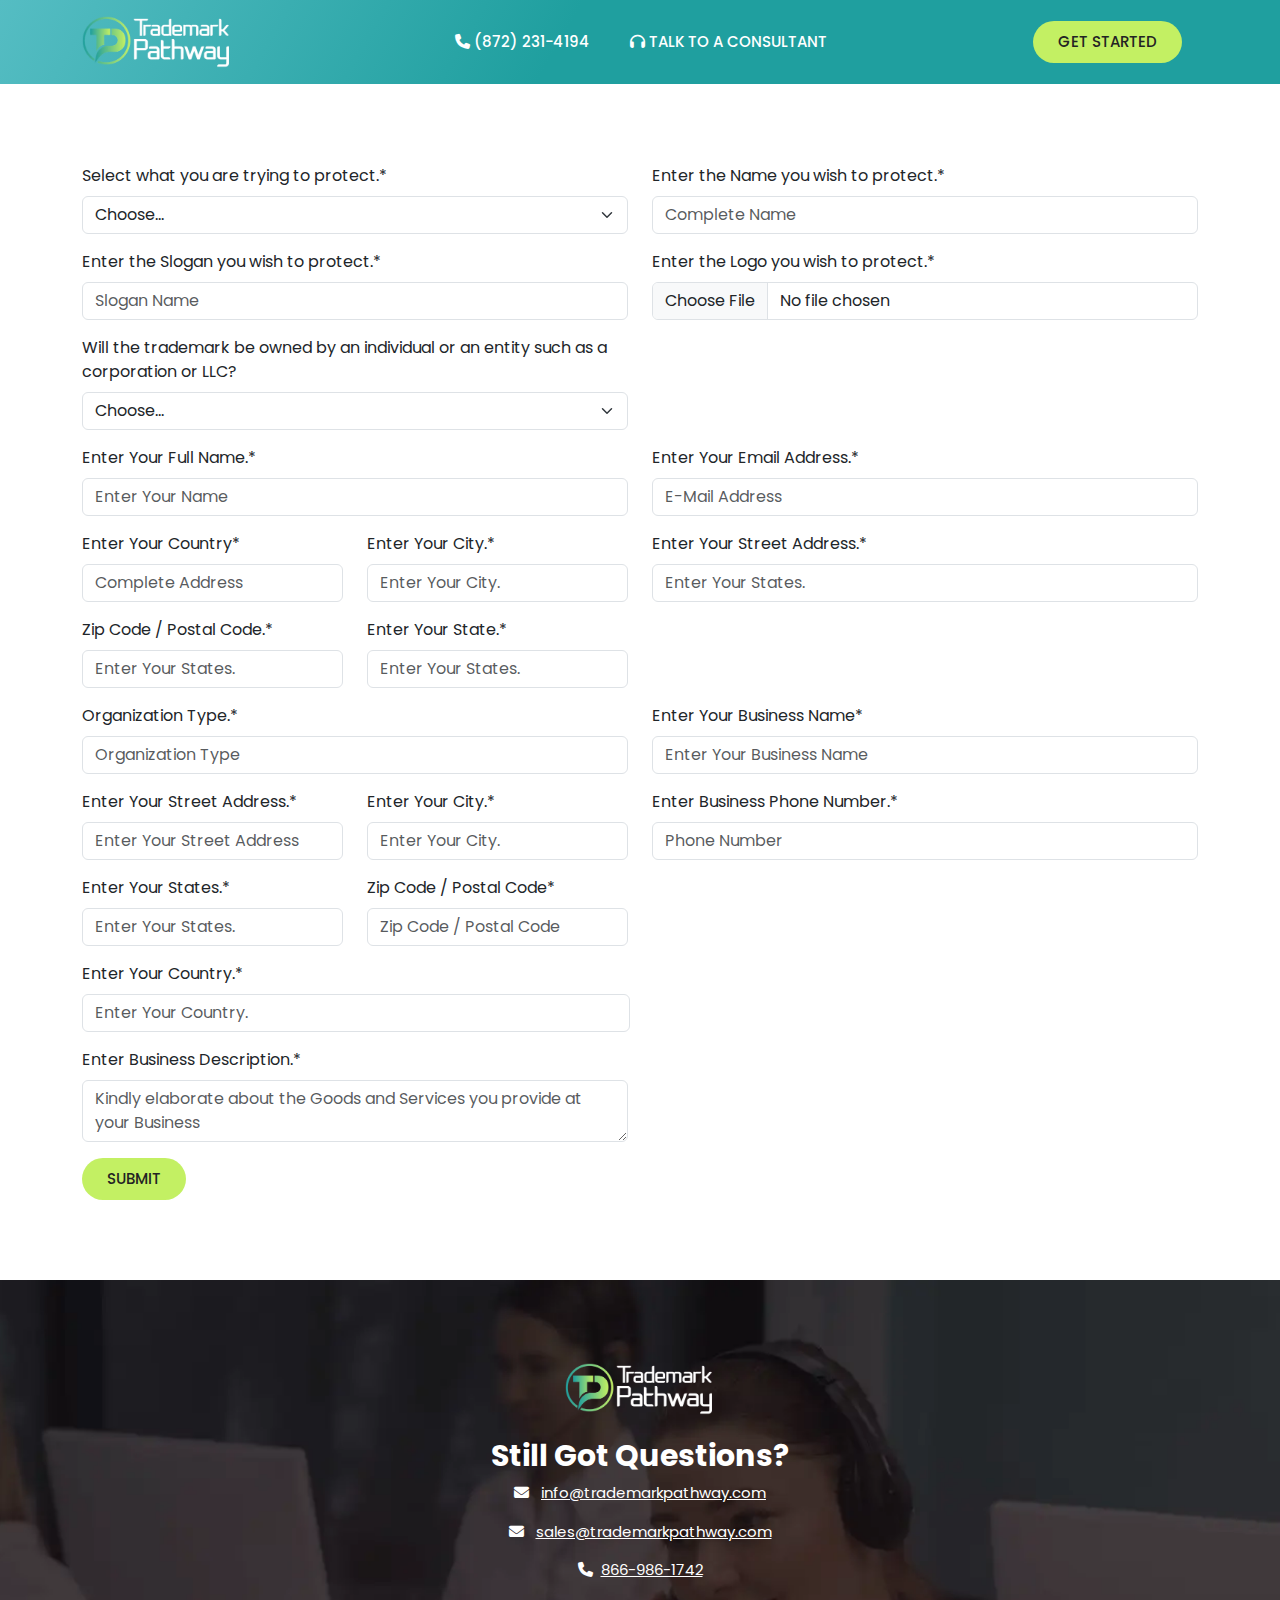
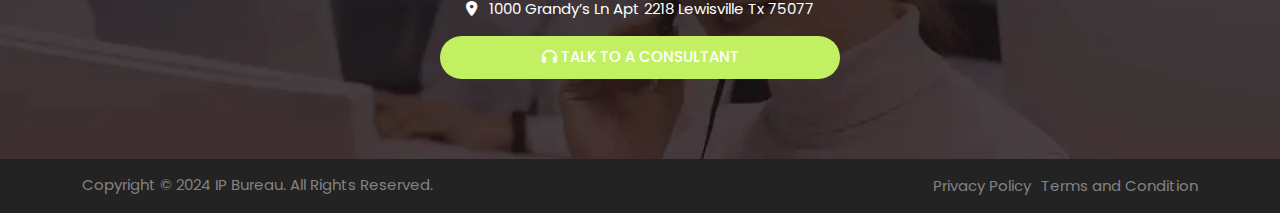
<file: form.html>
<!DOCTYPE html>
<html lang="en">

<head>
    <meta charset="UTF-8">
    <meta name="viewport" content="width=device-width, initial-scale=1.0">
    <title>Document</title>

    <!-- OWL CAROUSEL -->
    <link rel="stylesheet"
        href="https://cdnjs.cloudflare.com/ajax/libs/OwlCarousel2/2.3.4/assets/owl.carousel.min.css" />
    <link rel="stylesheet"
        href="https://cdnjs.cloudflare.com/ajax/libs/OwlCarousel2/2.3.4/assets/owl.theme.default.css" />


    <!-- FONTAWESOME icon CSS -->
    <link rel="stylesheet" href="https://cdnjs.cloudflare.com/ajax/libs/font-awesome/6.6.0/css/all.min.css" />

    <!-- BOOTSTRAP CDN -->
    <link rel="stylesheet" href="https://cdnjs.cloudflare.com/ajax/libs/bootstrap/5.0.1/css/bootstrap.min.css" />

    <!-- CUSTOM CSS -->
    <link rel="stylesheet" href="assets/css/style.css">
    <link rel="stylesheet" href="assets/css/form.css">

</head>

<body>

    <!-- MODAL  -->
    <div class="modal fade topModal" id="modal">
        <div class="modal-dialog modal-dialog-lg modal-dialog-centered">
            <div class="modal-content">
                <div class="modal-header">
                    <h3>Activate your Trademark Registration</h3>
                    <div class="off">
                        <h4>Register And get 50% Off</h4>
                    </div>
                    <button class="btn-close" data-bs-dismiss="modal"></button>
                </div>
                <div class="modal-body">
                    <div class="trade-mark-form">
                        <form action="">
                            <div class="form-group mb-3">
                                <input type="text" class="form-control shadow-none" placeholder="Enter Your Name *">
                            </div>
                            <div class="form-group mb-3">
                                <input type="email" class="form-control shadow-none" placeholder="Enter Your email *">
                            </div>
                            <div class="form-group mb-3">
                                <input type="number" class="form-control shadow-none" placeholder="(201) 555-0123">
                            </div>

                            <div class="form-group">
                                <textarea name="description" type="text" class="form-control shadow-none"
                                    placeholder="What are you looking to protect? (e.g. Name, Logo and Slogan) *"
                                    style="min-height: 100px; resize: none"></textarea>
                            </div>

                            <div class="mt-4 d-grid">
                                <button class="m-btn d-block  text-uppercase">Submit Now <i
                                        class="fa-solid fa-arrow-right"></i></button>
                            </div>

                        </form>
                    </div>
                </div>


            </div>
        </div>
    </div>
    <!-- MODAL END -->


    <div class="wrapper">

        <!-- HEADER SECTION START -->
        <header class="header position-relative bg-green">
            <nav class="navbar navbar-expand-lg">
                <div class="container">
                    <a href="index.html" class="navbar-brand">
                        <img src="assets/imgs/logo.png" alt="">
                    </a>


                    <div class="nav-links  mx-auto " id="navs">

                        <button class="nav-close d-block d-lg-none" id="navClose"><i
                                class="fa-solid fa-xmark"></i></button>

                        <ul class="navbar-nav">
                            <li>
                                <a href="#"><i class="fa-solid fa-phone"></i> (872) 231-4194 </a>
                            </li>
                            <li>
                                <a href="#"><i class="fa-solid fa-headphones"></i> Talk To A Consultant</a>
                            </li>

                        </ul>
                    </div>

                    <div class="nav-right me-3">
                        <button data-bs-target="#modal" data-bs-toggle="modal" class="m-btn">Get Started</button>
                    </div>

                    <div class="d-block d-lg-none">
                        <button class="nav-toggle" id="navOpener"><i class="fa-solid fa-bars"></i></button>
                    </div>

                </div>
            </nav>
        </header>
        <!-- HEADER SECTION END -->


        <div class="form-section">
            <div class="container">
                <form action="#">

                    <div class="row">
                        <div class="col-lg-6 col-md-6 col-sm-12 mb-30">
                            <div class="mb-3">
                                <label class="form-label">Select what you are trying to
                                    protect.<span>*</span></label>
                                <select class="form-select" required="">
                                    <option value="" selected="">Choose...</option>
                                    <option value="Name">Name</option>
                                    <option value="Slogan">Slogan</option>
                                    <option value="Logo">Logo</option>
                                </select>
                            </div>
                        </div>
                        <div class="col-lg-6 col-md-6 col-sm-12 mb-30">
                            <div class="mb-3">
                                <label class="form-label">Enter the Name you wish to protect.<span
                                        class="sub-text">*</span></label>
                                <input class="form-control" type="text" placeholder="Complete Name">
                            </div>
                        </div>
                        <div class="col-lg-6 col-md-6 col-sm-12 mb-30">
                            <div class="mb-3">
                                <label class="form-label">Enter the Slogan you wish to
                                    protect.<span>*</span></label>
                                <input class="form-control" type="text" placeholder="Slogan Name">
                            </div>
                        </div>
                        <div class="col-lg-6 col-md-6 col-sm-12 mb-30">
                            <div class="mb-3">
                                <label class="form-label">Enter the Logo you wish to protect.<span>*</span></label>
                                <input class="form-control" type="file" accept="image/*">
                            </div>
                        </div>
                    </div>
                    <div class="row">
                        <div class="col-lg-6 col-md-6 col-sm-12 mb-30">
                            <div class="mb-3">
                                <label class="form-label">Will the trademark be owned by an
                                    individual or an entity such as a corporation or LLC?</label>
                                <select class="form-select " required="">
                                    <option value="" selected="">Choose...</option>
                                    <option value="Individual">Individual</option>
                                    <option value="Organization">Organization</option>
                                </select>
                            </div>
                        </div>
                    </div>
                    <div class="row">
                        <div class="col-lg-6 col-md-6 col-sm-12 mb-30">
                            <div class="mb-3">
                                <label class="form-label">Enter Your Full Name.<span>*</span></label>
                                <input class="form-control" type="text" s placeholder="Enter Your Name">
                            </div>
                        </div>
                        <div class="col-lg-6 col-md-6 col-sm-12 mb-30">
                            <div class="mb-3">
                                <label class="form-label">Enter Your Email Address.<span>*</span></label>
                                <input class="form-control" type="email" placeholder="E-Mail Address">
                            </div>
                        </div>

                        <div class="col-lg-3 col-md-6 col-sm-12 mb-30">
                            <div class="mb-3">
                                <label class="form-label">Enter Your Country<span>*</span></label>
                                <input class="form-control" type="text" placeholder="Complete Address">
                            </div>
                        </div>
                        <div class="col-lg-3 col-md-6 col-sm-12 mb-30">
                            <div class="mb-3">
                                <label class="form-label">Enter Your City.<span>*</span></label>
                                <input class="form-control" type="text" placeholder="Enter Your City.">
                            </div>
                        </div>
                        <div class="col-lg-6 col-md-6 col-sm-12 ">
                            <div class="mb-3">
                                <label class="form-label">Enter Your Street Address.<span>*</span></label>
                                <input class="form-control" type="text" placeholder="Enter Your States.">
                            </div>
                        </div>

                        <div class="col-lg-3 col-md-6 col-sm-12 mb-30">
                            <div class="mb-3">
                                <label for="CustomerPhone" class="form-label">Zip Code / Postal
                                    Code.<span>*</span></label>
                                <input class="form-control" type="text" placeholder="Enter Your States.">
                            </div>
                        </div>
                        <div class="col-lg-3 col-md-6 col-sm-12 ">
                            <div class="mb-3">
                                <label class="form-label">Enter Your State.<span>*</span></label>
                                <input class="form-control" type="text" placeholder="Enter Your States.">
                            </div>
                        </div>


                    </div>
                    <div class="row">
                        <div class="col-lg-6 col-md-6 col-sm-12 mb-30">
                            <div class="mb-3">
                                <label class="form-label">Organization Type.<span>*</span></label>
                                <input class="form-control" type="text" placeholder="Organization Type" required="">
                            </div>
                        </div>
                        <div class="col-lg-6 col-md-6 col-sm-12 mb-30">
                            <div class="mb-3">
                                <label for="OrganizationName" class="form-label">Enter Your Business
                                    Name<span>*</span></label>
                                <input class="form-control" type="text" placeholder="Enter Your Business Name"
                                    required="">
                            </div>
                        </div>
                        <div class="col-lg-3 col-md-6 col-sm-12">
                            <div class="mb-3">
                                <label class="form-label">Enter Your Street Address.<span>*</span></label>
                                <input class="form-control" type="text" id="BusinessAddress" name="BusinessAddress"
                                    placeholder="Enter Your Street Address">
                            </div>
                        </div>
                        <div class="col-lg-3 col-md-6 col-sm-12">
                            <div class="mb-3">
                                <label class="form-label">Enter Your City.<span>*</span></label>
                                <input class="form-control" type="text" placeholder="Enter Your City.">
                            </div>
                        </div>
                        <div class="col-lg-6 col-md-6 col-sm-12 ">
                            <div class="mb-3">
                                <label class="form-label">Enter Business Phone Number.<span>*</span></label>
                                <input class="form-control" type="text" placeholder="Phone Number" maxlength="10"
                                    required="">
                            </div>
                        </div>

                        <div class="col-lg-3 col-md-6 col-sm-12 ">
                            <div class="mb-3">
                                <label class="form-label">Enter Your States.<span>*</span></label>
                                <input class="form-control" type="text" placeholder="Enter Your States.">
                            </div>
                        </div>
                        <div class="col-lg-3 col-md-6 col-sm-12">
                            <div class="mb-3">
                                <label class="form-label">Zip Code / Postal Code<span>*</span></label>
                                <input class="form-control" type="text" placeholder="Zip Code / Postal Code">
                            </div>
                        </div>
                        <div class="row pe-0 pe-md-0">
                            <div class="col-lg-6 col-md-6 col-sm-12 pe-0 pe-md-1 ">
                                <div class="mb-3">
                                    <label class="form-label">Enter Your Country.<span>*</span></label>
                                    <input class="form-control" type="text" placeholder="Enter Your Country."
                                        required="">
                                </div>
                            </div>
                        </div>
                    </div>
                    <div class="row">
                        <div class="col-lg-6 col-md-6 col-sm-12 mb-30 ">
                            <div class="mb-3">
                                <label class="form-label">Enter Business Description.<span>*</span></label>
                                <textarea class="form-control" required="" type="text"
                                    placeholder="Kindly elaborate about the Goods and Services you provide at your Business"></textarea>
                            </div>
                        </div>
                    </div>
                    <div class="row">
                        <div class="col-lg-6 col-md-6 col-sm-12 mb-30">
                            <button class="m-btn" type="button">submit</button>
                        </div>
                    </div>
                </form>
            </div>
        </div>




        <!-- FOOTER SECTION START -->
        <footer class="footer">
            <div class="container">
                <div class="row">
                    <div class="col-lg-5 mx-auto">
                        <div class="ft-content text-center">
                            <div class="logo">
                                <img src="assets/imgs/logo.png" alt="">
                            </div>
                            <h2>Still Got Questions?</h2>

                            <p>
                                <i class="fa-solid fa-envelope me-2"></i>
                                <a href="mailto:info@trademarkpathway.com">info@trademarkpathway.com</a>
                            </p>
                            <p>
                                <i class="fa-solid fa-envelope me-2"></i>
                                <a href="mailto:sales@trademarkpathway.com">sales@trademarkpathway.com</a>
                            </p>
                            <p><i class="fa-solid fa-phone me-2"></i><a href="tel:866-986-1742">866-986-1742</a></p>

                            <p><i class="fa-solid fa-location-dot me-2"></i> 1000 Grandy’s Ln Apt 2218
                                Lewisville Tx 75077</p>

                            <div class="d-grid">
                                <a href="#" class="m-btn"><i class="fa-solid fa-headphones"></i> Talk To A
                                    Consultant</a>
                            </div>
                        </div>
                    </div>

                </div>
                <!-- <div class="row">
                    <div class="col-lg-4 col-sm-6 mb-4 mb-lg-0">
                        <div class="ft-about">
                            <img src="assets/imgs/logo.png" alt="">
                            <p>Lorem ipsum dolor, sit amet consectetur adipisicing elit. Obcaecati saepe, ullam mollitia
                                eos voluptates ea odit sit, ex dolores nulla esse officiis tempore in fugit veritatis
                                eveniet beatae fugiat adipisci!</p>
                            <ul class="icons">
                                <li><a href="#"><i class="fa-brands fa-facebook-f"></i></a></li>
                                <li><a href="#"><i class="fa-brands fa-twitter"></i></a></li>
                                <li><a href="#"><i class="fa-brands fa-instagram"></i></a></li>
                                <li><a href="#"><i class="fa-brands fa-youtube"></i></a></li>
                                <li><a href="#"><i class="fa-brands fa-linkedin-in"></i></a></li>
                            </ul>
                        </div>
                    </div>

                    <div class="col-lg-2 col-sm-6 mb-4 mb-lg-0">
                        <h3>Useful Links</h3>

                        <ul>
                            <li><a href="#">Contact Us</a></li>
                            <li><a href="#">How its work</a></li>
                            <li><a href="#">Buy Coin</a></li>
                            <li><a href="#">Explore Now</a></li>
                            <li><a href="#">Terms & Condition</a></li>
                        </ul>
                    </div>

                    <div class="col-lg-3 col-sm-6 mb-4 mb-lg-0">
                        <h3>Our Community</h3>

                        <ul>
                            <li><a href="#">Contact Us</a></li>
                            <li><a href="#">How its work</a></li>
                            <li><a href="#">Buy Coin</a></li>
                            <li><a href="#">Explore Now</a></li>
                            <li><a href="#">Terms & Condition</a></li>
                        </ul>
                    </div>
                    <div class="col-lg-3 col-sm-6 mb-4 mb-lg-0">
                        <h3>Company Resources</h3>

                        <ul>
                            <li><a href="#">Contact Us</a></li>
                            <li><a href="#">How its work</a></li>
                            <li><a href="#">Buy Coin</a></li>
                            <li><a href="#">Explore Now</a></li>
                            <li><a href="#">Terms & Condition</a></li>
                        </ul>
                    </div>

                </div> -->


            </div>
            <div class="ft-bottom ">
                <div class="container">
                    <div class="d-flex flex-column flex-md-row align-items-center justify-content-between">


                        <p class="m-0 text-center text-md-start ">Copyright © 2024 IP Bureau. All Rights Reserved.
                        </p>

                        <ul class="list-unstyled d-flex align-items-center">
                            <li><a href="#">Privacy Policy</a></li>
                            <li><a href="#">Terms and Condition</a></li>
                        </ul>
                    </div>
                </div>
            </div>
        </footer>
        <!-- FOOTER SECTION END -->
    </div>

    <!-- JQUERY -->
    <script src="https://cdnjs.cloudflare.com/ajax/libs/jquery/3.7.1/jquery.min.js"></script>

    <!-- OWL CAROUSEL CDN -->
    <script src="https://cdnjs.cloudflare.com/ajax/libs/OwlCarousel2/2.3.4/owl.carousel.min.js"></script>
    <!-- BOOTSRAP CDN -->
    <script src="https://cdnjs.cloudflare.com/ajax/libs/bootstrap/5.0.1/js/bootstrap.bundle.min.js"></script>



</body>

</html>
</file>
<file: assets/css/style.css>
/* POPPINS */
@import url('https://fonts.googleapis.com/css2?family=Poppins:wght@100;200;300;400;500;600;700;800;900&display=swap');

* {
    margin: 0;
    padding: 0;
    box-sizing: border-box;
}

:root {
    --blue-light: #55BDC3;
    --blue-dark: #1F9F9F;
    --blue-darker: #158383;
    --light-green: #C3F063;
    --dark-green: #769C26;
    --white: #fff;
    --dark: #232323;
}

body {
    font-family: "Poppins", sans-serif;
}

h2 {
    font-size: 30px;
    font-weight: 700;
}

h4 {
    font-size: 22px;
}

p {
    font-size: 15px;
}

@media (max-width: 575px){
    h2 {
        font-size: 22px !important;
    }
    
    h4 {
        font-size: 18px !important;
    }
    h3{
        font-size: 16px !important;
    }
    p {
        font-size: 13px;
    } 
}

.m-btn {
    all: unset;
    cursor: pointer;
    text-align: center;
    padding: 10px 25px;
    border-radius: 50px;
    background-color: var(--light-green);
    text-decoration: none;
    color: var(--dark);
    font-size: 15px;
    text-transform: uppercase;
    font-weight: 500;
    transition: .5s ease-in-out;
}
.m-btn.btn-outline{
    color: var(--light-green);
    border: 1px solid var(--light-green);
    background-color: transparent;
}
.m-btn:hover {
    color: var(--white);
    background-color: var(--dark-green);
    border-color: var(--dark-green);
}


.label {
    font-size: 13px;
    text-transform: uppercase;
    color: var(--white);
    padding: 5px 25px 5px 25px;
    background-color: #FFFFFF40;
    border-radius: 30px 30px 30px 30px;
    box-shadow: 0px 10px 10px -10px rgba(0, 0, 0, 0.15);
    margin-bottom: 15px;
    display: inline-block;
}

@media (max-width: 575px) {
    .m-btn {
        all: unset;
        cursor: pointer;
        text-align: center;
        padding: 7px 20px;
        border-radius: 50px;
        background-color: var(--light-green);
        text-decoration: none;
        color: var(--dark);
        font-size: 13px;
        text-transform: uppercase;
        font-weight: 500;
        transition: .5s ease-in-out;
    }
}

.wrapper {
    overflow: hidden;
}



.topModal .modal-header{
    background-color: var(--blue-darker);
    padding: 30px 10px;
    position: relative;
}
.topModal .modal-header .btn-close{
    position: absolute;
    right: 20px;
    top: 20px;
}
.topModal .modal-header h3{
    color: var(--white);
    font-size: 17px;
    text-align: center;
    margin: auto;
}
.topModal .modal-header .off{
    position: absolute;
    bottom: -20px;
    left: 50%;
    z-index: 1;
    transform: translateX(-50%);
    padding: 10px 10px;
    border-radius: 10px;
    box-shadow: 0 0 10px rgba(0, 0, 0, 0.25);
    background-color: var(--white);
    width: fit-content;
    
}
.topModal .modal-header .off h4{
    font-size: 14px;
    text-transform: uppercase;
    white-space: nowrap;
    margin: 0;
}
.topModal .trade-mark-form{
    max-width: 100%;
} 
.topModal .trade-mark-form input{
    height: 40px;
    font-size: 13px;
}
.topModal .trade-mark-form textarea{
    font-size: 14px;
}
@media (max-width: 575px){
    .topModal .trade-mark-form{
        padding: 0;
    }
}
/*
===============================================
    HEADER SECTION START 
===============================================
*/
.header {
    position: absolute;
    top: 0;
    left: 0;
    width: 100%;
}

.header .navbar-brand img {
    width: 150px;

}



.header .nav-links ul li {
    margin: 5px 20px;
}

.header .nav-links ul li a {
    font-size: 15px;
    text-transform: uppercase;
    color: var(--white);
    text-decoration: none;
    font-weight: 500;
    transition: .5s ease-in-out;
}

.header .nav-links ul li a:is(:hover, .active) {
    color: var(--light-green);
}


@media (min-width: 992px) {
    .header .nav-links ul li .dropdown-menu {
        width: 180px;
        display: block;
        padding: 0;
        border-color: transparent;
        border-radius: 0;
        opacity: 0;
        pointer-events: none;
    }

    .header .nav-links ul li:hover .dropdown-menu {
        opacity: 1;
        pointer-events: all;
    }

}

.header .nav-links ul li .dropdown-menu a {
    color: var(--dark);
    padding: 12px 20px;
    display: block;
}

.header .nav-links ul li .dropdown-menu a:hover {
    color: var(--white);
    background-color: var(--dark-green);
}

@media (max-width: 991px) {

    .header #navOpener {
        all: unset;
        color: var(--white);
        font-size: 24px;
        cursor: pointer;
    }

    .header .nav-close {
        all: unset;
        font-size: 24px;
        position: absolute;
        top: 10px;
        right: 20px;
        color: var(--white);
        cursor: pointer;
    }

    .header .nav-links ul {
        border-top: 1px solid rgba(255, 255, 255, 0.45);
        padding-top: 10px;
    }

    .header .nav-links {
        position: fixed;
        top: 0;
        left: 0;
        transform: translateX(-100%);
        background-color: var(--blue-darker);
        padding-top: 50px;
        width: 250px;
        height: 100vh;
        z-index: 1000;
        overflow-y: auto;
        transition: .5s ease-in-out;
    }

    .header .nav-links.active {
        transform: translateX(0);
    }
}


@media (max-width: 575px) {
    .header .navbar-brand img {
        width: 120px;
    }
}

/* 
=========================================
    HERO SECTION START
=========================================
*/

.hero {
    background-image: linear-gradient(120deg, var(--blue-light) 0%, var(--blue-dark) 44%);
    min-height: 100vh;
    align-content: center;
    padding-top: 200px;
    padding-bottom: 80px;
}

.hero .hero-text h1 {
    font-size: 50px;
    font-weight: 700;
    color: var(--white);
}
.hero .hero-text ul{
    margin: 0;
    padding: 0;
    list-style: none;
    margin-bottom: 20px;
}
.hero .hero-text ul li {
    color: var(--white);
    font-size: 14px;
    margin-bottom: 4px;
}
.hero .hero-text ul li i{
    margin-right: 10px;
}
.hero .hero-text h1 span {
    color: var(--light-green);
}

.hero .hero-text p {
    font-size: 16px;
    color: var(--white);
}

.hero .hero-text p a {
    font-size: 15px;
    color: var(--white);
    text-decoration: none;
    transition: .5s ease-in-out;
    font-weight: 500;
}

.hero .hero-text p a:hover {
    color: var(--dark);
}

.hero .hero-text .newsLetter {
    margin-bottom: 15px;
}

.hero .hero-text .newsLetter .input-wrap {
    max-width: 1000px;
    position: relative;
    border: 1px solid #ccc;
    display: flex;
    border-radius: 100px;
    padding: 5px;
}

.hero .hero-text .newsLetter .input-wrap input {
    all: unset;
    /* width: 80%; */
    border: 1px solid transparent;
    border-top-left-radius: 50px;
    border-bottom-left-radius: 50px;
    outline: none;
    padding: 0 15px;
    color: var(--white);
    height: 40px;
    flex: 2.5;
}

.hero .hero-text .newsLetter .input-wrap input::placeholder {
    color: var(--white);
    opacity: .6;
    font-weight: 300;
}

.hero .hero-text .newsLetter .input-wrap input:focus {
    border: 1px solid rgba(255, 255, 255, 0.15);
}

.hero .hero-text .newsLetter .input-wrap button {
    flex: 1;
    width: 100px !important;
    white-space: nowrap;
    border: none;
}

.hero .hero-text .h-reviews .user-review {
    margin-right: 10px;
}

.hero .hero-text .h-reviews .user-review img {
    width: 50px;
    height: 50px;
    border-radius: 50%;
    border: 1px solid var(--light-green);
    margin-left: -10px;
}

.hero .hero-text .h-reviews .user-review img:first-child {
    margin-left: 0;
}

.hero .review-star .stars i {
    color: var(--light-green);
    font-size: 14px;
}

.hero .review-star p {
    font-size: 13px;
    color: var(--white);
}

.trade-mark-form{
    max-width: 400px;
    background-color: var(--white);
    border-radius: 30px;
    padding: 20px;
}
.trade-mark-form h4{
    text-align: center;
    font-weight: 700;
    color: var(--dark);
    font-size: 20px;
}
.trade-mark-form form{
    margin-top: 20px;
}
.trade-mark-form form input{
    height: 50px;
}

.hero .hero-img {
    position: relative;
    isolation: isolate;
    transform: translateX(70px);
}

.hero .hero-img .awards {
    position: absolute;
    top: 60%;
    right: 50px;
    width: 160px;
    padding: 20px 20px;
    border-radius: 30px;
    background-color: var(--light-green);

}

.hero .hero-img .awards .user {
    width: 50px;
    height: 50px;
    border-radius: 50%;
    background-color: var(--dark);
    color: var(--white);
    align-content: center;
    margin: auto;
    margin-bottom: 15px;
}

.hero .hero-img .awards .user i {
    font-size: 22px;
}

.hero .hero-img .awards h6 {
    font-size: 18px;
    margin-bottom: 0;
    text-transform: uppercase;
}

.hero .hero-img .awards span {
    font-size: 13px;
    text-transform: uppercase;
}


.hero .hero-img .happy-client {
    left: -40px;
    top: 43%;
    width: 200px;
    padding: 8px;
    border-radius: 100px;
    backdrop-filter: blur(2px);
    background-color: rgba(255, 255, 255, 0.45);
    z-index: -1;

}

.hero .hero-img .happy-client .user {
    margin: 0;
    margin-right: 10px;
    display: flex;
    align-items: center;
    justify-content: center;

}

.hero .hero-img .happy-client h6 {
    color: var(--white);
    margin-bottom: 0;
}

.hero .hero-img .happy-client span {
    color: var(--white);
}

.hero .hero-img .chart-img {
    background-color: var(--blue-light);
    border-radius: 30px;
    display: inline-block;
    padding: 20px;
    position: absolute;
    left: 50%;
    transform: translateX(-50%);
    z-index: -1;
}

@media (max-width: 991px) {
    .trade-mark-form{
        max-width: 100%;
    }
    .hero{
        padding-top: 100px;
    }

    .hero-text {
        margin-bottom: 50px;

    }

    .hero .hero-img {
        transform: translateX(0);
    }
}

@media (max-width: 767px) {
    .hero .hero-text h1 {
        font-size: 35px;
    }

}

@media (max-width: 575px) {
    .trade-mark-form h4{
        font-size: 17px;
    }
    .trade-mark-form form input{
        height: 40px;
        font-size: 14px;
    }
    .trade-mark-form form textarea{
        font-size: 14px;
    }
    .hero .hero-text h1 {
        font-size: 35px;
    }

    .hero .hero-text p {
        font-size: 14px;
    }

    .hero .hero-text p a {
        font-size: 13px;
    }


    .hero .hero-text .h-reviews .user-review img {
        width: 35px;
        height: 35px;
    }


    .hero .hero-text .newsLetter .input-wrap {
        max-width: 1000px;
        position: relative;
        border: 1px solid #ccc;
        display: flex;
        border-radius: 100px;
        padding: 5px;
    }

    .hero .hero-text .newsLetter .input-wrap input {
        all: unset;
        /* width: 80%; */
        border: 1px solid transparent;
        border-top-left-radius: 50px;
        border-bottom-left-radius: 50px;
        outline: none;
        padding: 0 15px;
        color: var(--white);
        height: 35px;
        width: 70%;
    }


    .hero .hero-text .newsLetter .input-wrap button {
        width: 80px !important;
        font-size: 12px;
        white-space: nowrap;
        border: none;
    }



    .hero .hero-img .chart-img {
        top: -20px;
        width: 200px;
        padding: 10px;
    }

    .hero .hero-img .chart-img img {
        width: 100%;
    }



    .hero .hero-img .awards {
        position: absolute;
        top: 50%;
        right: 50px;
        width: 140px;
        padding: 20px 10px;
        border-radius: 20px;

    }

    .hero .hero-img .awards .user {
        width: 40px;
        height: 40px;
        margin-bottom: 10px;
    }

    .hero .hero-img .awards .user i {
        font-size: 18px;
    }

    .hero .hero-img .awards h6 {
        font-size: 14px;
        margin-bottom: 0;
        text-transform: uppercase;
    }

    .hero .hero-img .awards span {
        font-size: 12px;
        text-transform: uppercase;
    }


    .hero .hero-img .happy-client {
        left: -40px;
        top: 43%;
        width: 150px;
        padding: 5px;

    }

    .hero .hero-img .happy-client .user {

        margin: 0;
        margin-right: 10px;
        display: flex;
        align-items: center;
        justify-content: center;

    }

    .hero .hero-img .happy-client h6 {
        color: var(--white);
        margin-bottom: 0;
        font-size: 14px;
    }

    .hero .hero-img .happy-client span {
        color: var(--white);
        font-size: 12px;
    }

}

/* 
=========================================
    HERO SECTION END
=========================================
*/

/* 
=========================================
    ABOUT SECTION START
=========================================
*/
.about {
    margin: 100px 0;
}

.about .about-imges {
    position: relative;
    min-height: 600px;
}

.about .about-imges .img-1 {
    position: absolute;
    right: 0;
    top: 0;
    border-radius: 50px;
    width: 65%;
}

.about .about-imges .img-2 {
    position: absolute;
    left: 0;
    bottom: 0;
    width: 80%;
    border-radius: 50px;
    border: 7px solid var(--white);
}

.about .about-imges .about-video {
    position: absolute;
    top: 23%;
    left: 10%;
    width: 200px;
    height: 200px;
    border-radius: 50%;
    border: 7px solid var(--white);
    overflow: hidden;
}

.about .about-imges .about-video img {
    width: 100%;
    height: 100%;
    object-fit: cover;
}

.about .about-text .label {
    background-color: var(--blue-light);
    opacity: 0.7;
    /* padding: 3px 20px; */
    box-shadow: 2px 2px 10px -3px rgba(0, 0, 0, 0.45);
}

.about .about-text h2 span {
    color: var(--blue-light);
}

@media (max-width: 575px) {

    .about .about-imges {
        position: relative;
        width: 400px;
        margin: auto;
        min-height: 450px;
        margin-bottom: 40px;
    }

    .about .about-imges .img-1 {
        width: 250px;
        border-radius: 30px;
    }

    .about .about-imges .img-2 {
        width: 300px;
        border-radius: 30px;
        border-width: 5px;
    }

    .about .about-imges .about-video {
        top: 25%;
        left: 10%;
        width: 150px;
        height: 150px;
        border-width: 5px;
    }

    .about .about-imges .about-video img {
        width: 100%;
        height: 100%;
        object-fit: cover;
    }

}

@media (max-width: 425px) {

    .about .about-imges {
        position: relative;
        width: 300px;
        margin: auto;
        min-height: 350px;
        margin-bottom: 40px;
    }

    .about .about-imges .img-1 {
        width: 200px;
        border-radius: 30px;
    }

    .about .about-imges .img-2 {
        width: 250px;
        border-radius: 30px;
        border-width: 4px;
    }

    .about .about-imges .about-video {
        top: 30%;
        left: 10%;
        width: 100px;
        height: 100px;
        border-width: 4px;
    }

    .about .about-imges .about-video img {
        width: 100%;
        height: 100%;
        object-fit: cover;
    }

}

/* 
=========================================
    ABOUT SECTION END
=========================================
*/

/* 
=========================================
    OUR PROCESS SECTIONS START
=========================================
*/
.process-section {
    background-color: transparent;
    background-image: linear-gradient(120deg, var(--blue-light) 0%, var(--blue-dark) 44%);
    padding: 80px 0;
    margin-bottom: 200px;
}

.section-header {
    max-width: 700px;
    margin: auto;
    margin-bottom: 70px;
}

.section-header h2 {
    font-size: 34px;
    font-weight: 700;
    color: var(--white);
    max-width: 550px;
    margin: auto;
    margin-bottom: 20px;
}

.section-header h2 span {
    color: var(--light-green);
}

.section-header p {
    font-size: 15px;
    color: var(--white);
}

.process-section .process {
    margin-bottom: 50px;
}

.process-section .process .process-icon {
    margin: 20px auto;
    width: 70px;
    height: 70px;
    border: 2px solid var(--white);
    align-content: center;
    border-radius: 10px;
    box-shadow: 6px 6px 0px rgba(0, 0, 0, 0.2);
    transform: rotate(-45deg);
}

.process-section .process .process-icon svg {
    transform: rotate(45deg);
    width: 30px;
    transition: .5s ease-in-out;
}

.process-section .process:hover .process-icon svg {
    scale: 1.1;
}

.process-section .process h4 {
    font-size: 22px;
    color: var(--white);
    margin: 15px 0;
    margin-top: 35px;
}

.process-section .process p {
    color: var(--white);
}

.process-count-wrap {
    position: absolute;
    top: 102%;
    left: 0;
    width: 100%;
    background-color: var(--blue-darker);
    border-radius: 30px;
    padding: 30px;
}

.process-count-wrap .process-count {
    border-right: 1px solid rgba(255, 255, 255, 0.45);
}

.process-count-wrap .process-count h2 {
    text-align: center;
    font-size: 60px;
    color: transparent;
    -webkit-text-stroke: 1px var(--white);
}

.process-count-wrap .process-count p {
    text-align: center;
    color: var(--white);
    margin-bottom: 0;
}

@media (max-width:991px) {
    .process-section {
        margin-bottom: 300px;
    }
}

@media(max-width: 767px) {
    .process-count-wrap .process-count h2 {
        text-align: center;
        font-size: 45px;
        color: transparent;
        -webkit-text-stroke: 1px var(--white);
    }

}

@media (max-width: 575px) {
    .process-count-wrap {
        width: calc(100% - 10px);
        padding: 10px 0;
        border-radius: 15px;
        left: 50%;
        transform: translateX(-50%);
    }

    .process-count-wrap .process-count {
        padding: 10px;
    }

    .process-count-wrap .process-count h2 {
        text-align: center;
        font-size: 24px;
        color: transparent;
        -webkit-text-stroke: 1px var(--white);
    }

    .process-count-wrap .process-count p {
        font-size: 12px;
    }
}

/* 
=========================================
    OUR PROCESS SECTIONS END
=========================================
*/

/* 
=========================================
     APPLY SECTION START
=========================================
*/
.apply-section {
    background-color: #F0F0F0;
    padding: 80px 0;
}

.apply-section .apply-text p {
    margin: 20px 0;
    margin-bottom: 30px;
}

.apply-section .apply-img img {
    border-radius: 20px;
}

/* 
=========================================
     APPLY SECTION END
=========================================
*/


/* 
=========================================
     WHY SECTION START
=========================================
*/
.why-section {
    padding: 100px 0;
    background-color: #F0F0F0;
}

.why-section h2 span {
    color: var(--blue-light);
}

.why-section .why-card {
    background-color: var(--white);
    padding: 30px 20px;
    border-radius: 30px;
    transition: .5s ease-in-out;
}

.why-section .why-card.active {
    background-image: linear-gradient(141deg, var(--blue-light) 59%, var(--blue-dark) 100%);
}

.why-section .why-card.active .icon {
    border-color: var(--white);
    box-shadow: 6px 6px 0px 0px rgba(41, 121, 126, 0.27);

}

.why-section .why-card.active .icon i {
    color: var(--white);
}

.why-section .why-card.active {
    color: var(--white);
}

.why-section .why-card:hover {
    transform: translateY(-20px);
    box-shadow: 0 0 30px rgba(0, 0, 0, 0.15);
}

.why-section .why-card .icon {
    width: 70px;
    height: 70px;
    border-radius: 10px;
    align-content: center;
    text-align: center;
    border: 2px solid var(--blue-light);
    transform: rotate(-45deg);
    margin: 15px;
    box-shadow: 6px 6px 0px 0px rgba(85.00000000000001, 188.99999999999994, 194.99999999999997, 0.27);
}

.why-section .why-card .icon i {
    font-size: 24px;
    color: var(--blue-light);
    transform: rotate(45deg);
}

.why-section .why-card h4 {
    font-size: 22px;
    font-weight: 600;
    margin: 25px 0;
}

.why-section .why-card p {}

/* 
=========================================
     WHY SECTION END
=========================================
*/

/* 
=========================================
     PRICE SECTION START
=========================================
*/
.price-section {
    margin: 80px 0;
}

.price-section .price-slider .price-card {
    /* width: 350px; */
    background-color: #f8f9fa;
    padding: 20px;
    border-radius: 20px;
}

.price-section .price-slider .price-card>small {
    font-size: 18px;
    font-weight: 700;
    color: var(--dark);
}

.price-section .price-slider .price-card strike {
    font-size: 28px;
    font-weight: 600;
    color: red;
}

.price-section .price-slider .price-card h2 {
    font-size: 36px;
    font-weight: 600;
    color: var(--blue-dark);
    margin-top: 15px;
}

.price-section .price-slider .price-card h2 small {
    font-size: 17px;
    color: var(--dark);
}

.price-section .price-slider .price-card ul {
    padding: 0;
    margin: 15px 0;
    list-style: none;
    padding-left: 10px;
    height: 200px;
    overflow: auto;
    
}
.price-section .price-slider .price-card ul::-webkit-scrollbar{
    width: 5px;
    background-color: transparent;
}
.price-section .price-slider .price-card ul::-webkit-scrollbar-thumb{
    background-color: var(--blue-dark);
}

.price-section .price-slider .price-card ul li {
    position: relative;
    padding-left: 15px;
    margin-bottom: 5px;
}

.price-section .price-slider .price-card ul li i {
    position: absolute;
    left: -10px;
    top: 3px;
    color: var(--blue-dark);
}

.price-section .price-slider .price-card a.m-btn {
    color: var(--white);
    background-color: var(--blue-dark);
}

.price-section .price-slider .price-card a.m-btn:hover {
    background-color: var(--blue-darker);
}

/* 
=========================================
     PRICE SECTION END
=========================================
*/


/* 
=========================================
     TESTIMONIAL SECTION START
=========================================
*/
.testimonials {
    padding: 80px 0;
    background-color: #F0F0F0;
}

.testimonials .label {
    background-color: var(--blue-light);
}

.testimonials .clients .client {
    width: calc(100%);
    border-radius: 20px;
    background-color: var(--white);
    padding: 15px 20px;
    position: relative;
}

.testimonials .clients .client .review-from{
    position: absolute;
    right: 10px;
    top: 10px;
}
.testimonials .clients .client .review-from img{
    width: 40px;
}

.testimonials .clients .client p {
    margin: 0;
}

.testimonials .clients .client .user-name h5{
    font-size: 16px;
    font-weight: 600;
    margin-bottom: 0;
}
.testimonials .clients .client .user-name .stars i{
    font-size: 14px;
    color: var(--blue-dark);
}
.testimonials .clients .client .img {
    width: 50px;
    height: 50px;
    border-radius: 50%;
    overflow: hidden;
    margin-right: 15px;
    margin-bottom: 15px;
}

.testimonials .clients .client .img img {
    width: 100%;
    height: 100%;
    object-fit: cover;
}

/* @media (max-width:991px) {
    .testimonials .clients .client {
        width: calc(100% - 20px);
        border-radius: 20px;
        flex-direction: column;
    }
}
*/
@media (max-width:575px) {
    .testimonials .clients .client p{
        font-size: 13px;
    }
} 

/* 
=========================================
     TESTIMONIAL SECTION END
=========================================
*/
/* 
=========================================
     POINT SECTION START
=========================================
*/
.point-section{
    padding: 50px 0;
    background-color: var(--blue-dark);
}
.point-section .point-text{
    color: #fff;
}
.point-section .point-text i{
    font-size: 30px;
    margin-right: 10px;
}

@media (max-width: 575px){
    .point-section .point-text i{
        font-size: 20px;
    }
}

/* 
=========================================
     POINT SECTION END
=========================================
*/

/* 
=========================================
     FAQ SECTION START
=========================================
*/
.faqs{
    padding: 80px 0;
}
.faqs h2{
    margin-bottom: 50px;
}
.faqs .faq{
    max-width: 900px;
    padding: 20px;
    margin: auto;
    border-radius: 10px;
    margin-bottom: 20px;
    box-shadow: 0 0 30px -10px rgba(0, 0, 0, 0.25);
}
.faqs .faq h3{
    font-size: 20px;
    cursor: pointer;
}
/* 
=========================================
     FAQ SECTION END
=========================================
*/


/* 
=========================================
     FOOTER SECTION START
=========================================
*/
.footer {
    /* background-color: var(--dark); */
    padding-top: 80px;
    background: url("../imgs/ft-bg.webp"), linear-gradient(rgba(0,0,0,0.5), rgba(0,0,0,0.5));
    background-position: center;
    background-size: cover;
}
.footer .ft-content{
    max-width: 400px;
    margin: auto;
    padding-bottom: 60px;
    color: var(--white);
}
.footer .ft-content p{
    color: var(--white);
}
.footer .ft-content a{
    color: var(--white);
    transition: .5s ease-in-out;
}
.footer .ft-content a:hover{
    color: var(--light-green);
}

.footer .icons {
    display: flex;
    align-items: center;
    gap: 5px;
}

.footer .icons li a {
    display: block;
    align-content: center;
    text-align: center;
    color: var(--dark);
    width: 40px;
    height: 40px;
    border-radius: 50%;
    background-color: var(--light-green);
    transition: .5s ease-in-out;
}

.footer .icons li a:hover {
    color: var(--white);
    background-color: var(--dark-green);
}

.footer img {
    width: 150px;
    margin-bottom: 20px;
}

.footer p {
    color: #838282;
}

.footer h3 {
    color: var(--white);
    font-size: 20px;
    font-weight: 600;
}

.footer ul {
    list-style: none;
    padding-left: 0;
}

.footer ul li a {
    color: #838282;
    font-size: 15px;
    text-decoration: none;
}

.footer ul li a:hover {
    color: var(--dark-green);
}

.footer .ft-bottom {
    /* border-top: 1px solid rgba(255, 255, 255, 0.15); */
    padding: 15px 0;
    margin-top: 20px;
    background-color: var(--dark);
}

.footer .ft-bottom ul {
    gap: 10px;
    margin-bottom: 0;
}

/* 
=========================================
     FOOTER SECTION END
=========================================
*/
</file>
<file: assets/css/form.css>
.bg-green{
    background-image: linear-gradient(120deg, var(--blue-light) 0%, var(--blue-dark) 44%);

}


.form-section{
    padding: 80px 0;
}
</file>
